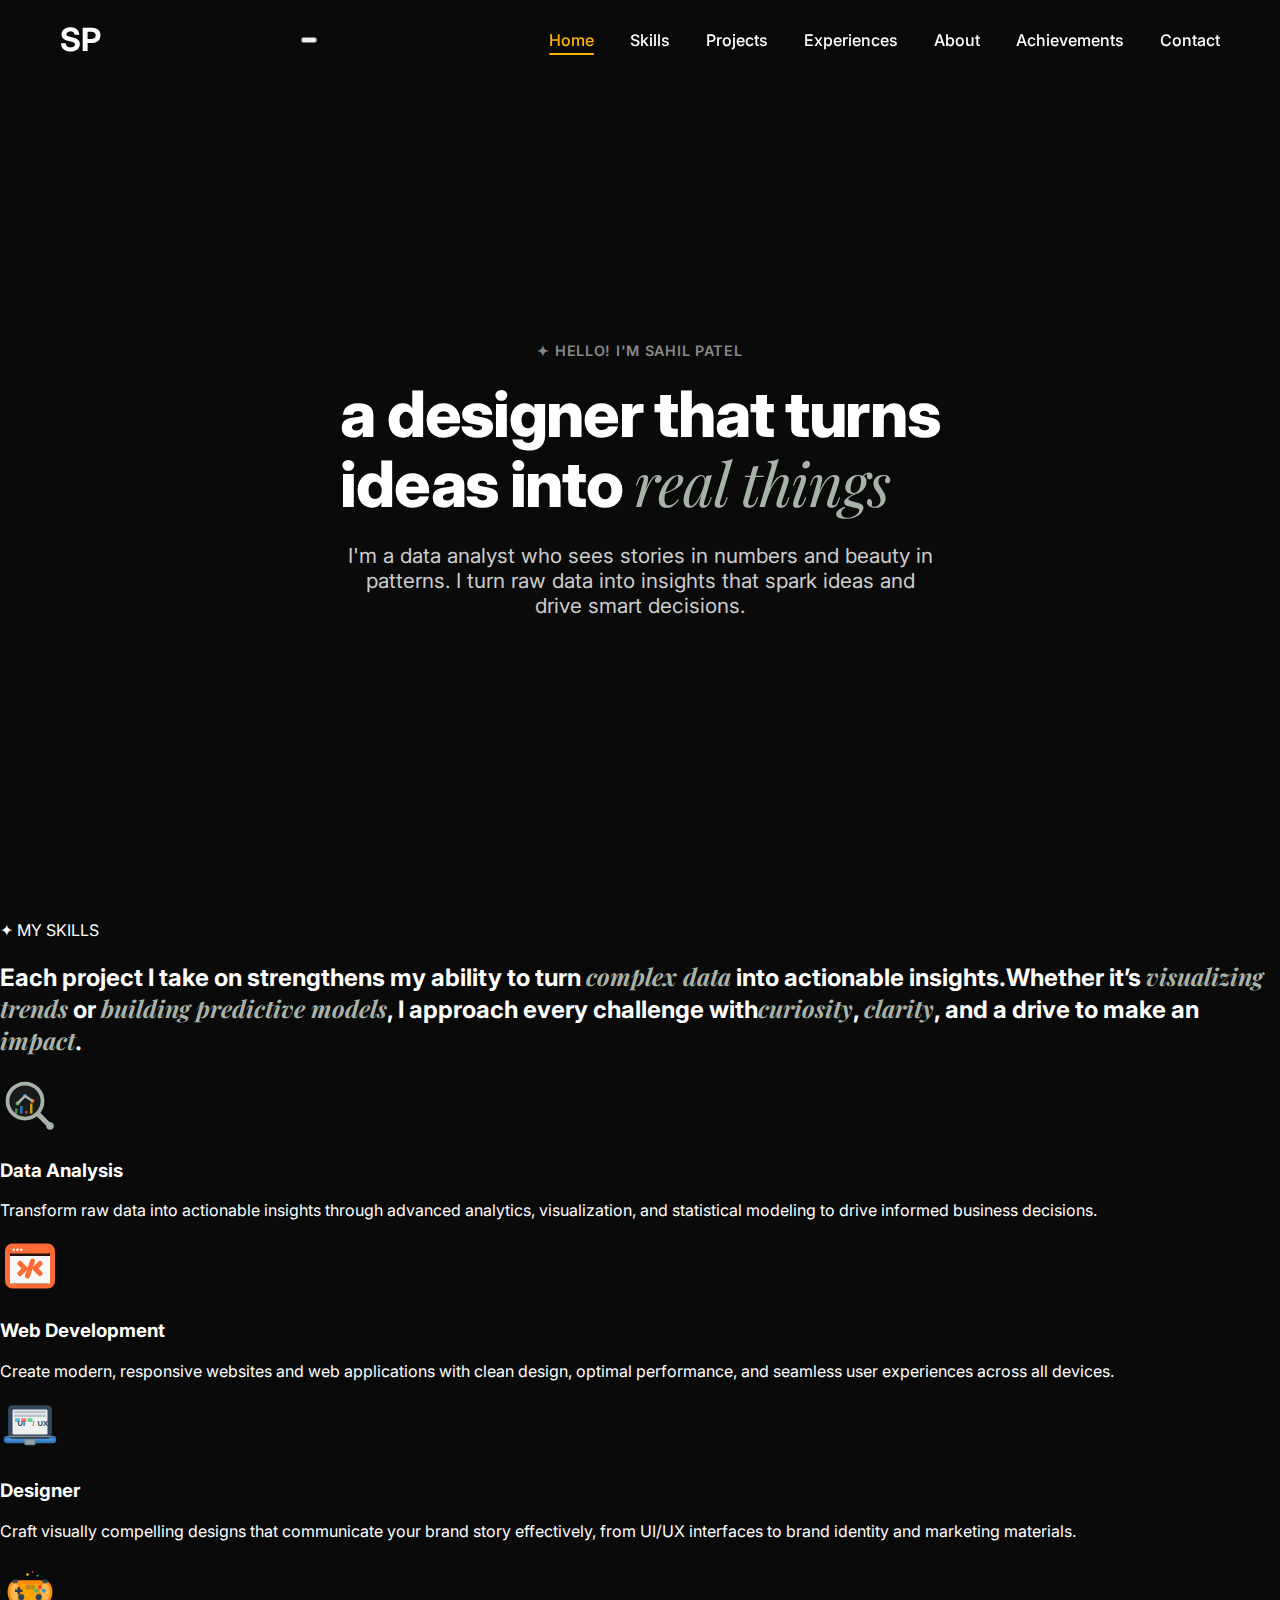
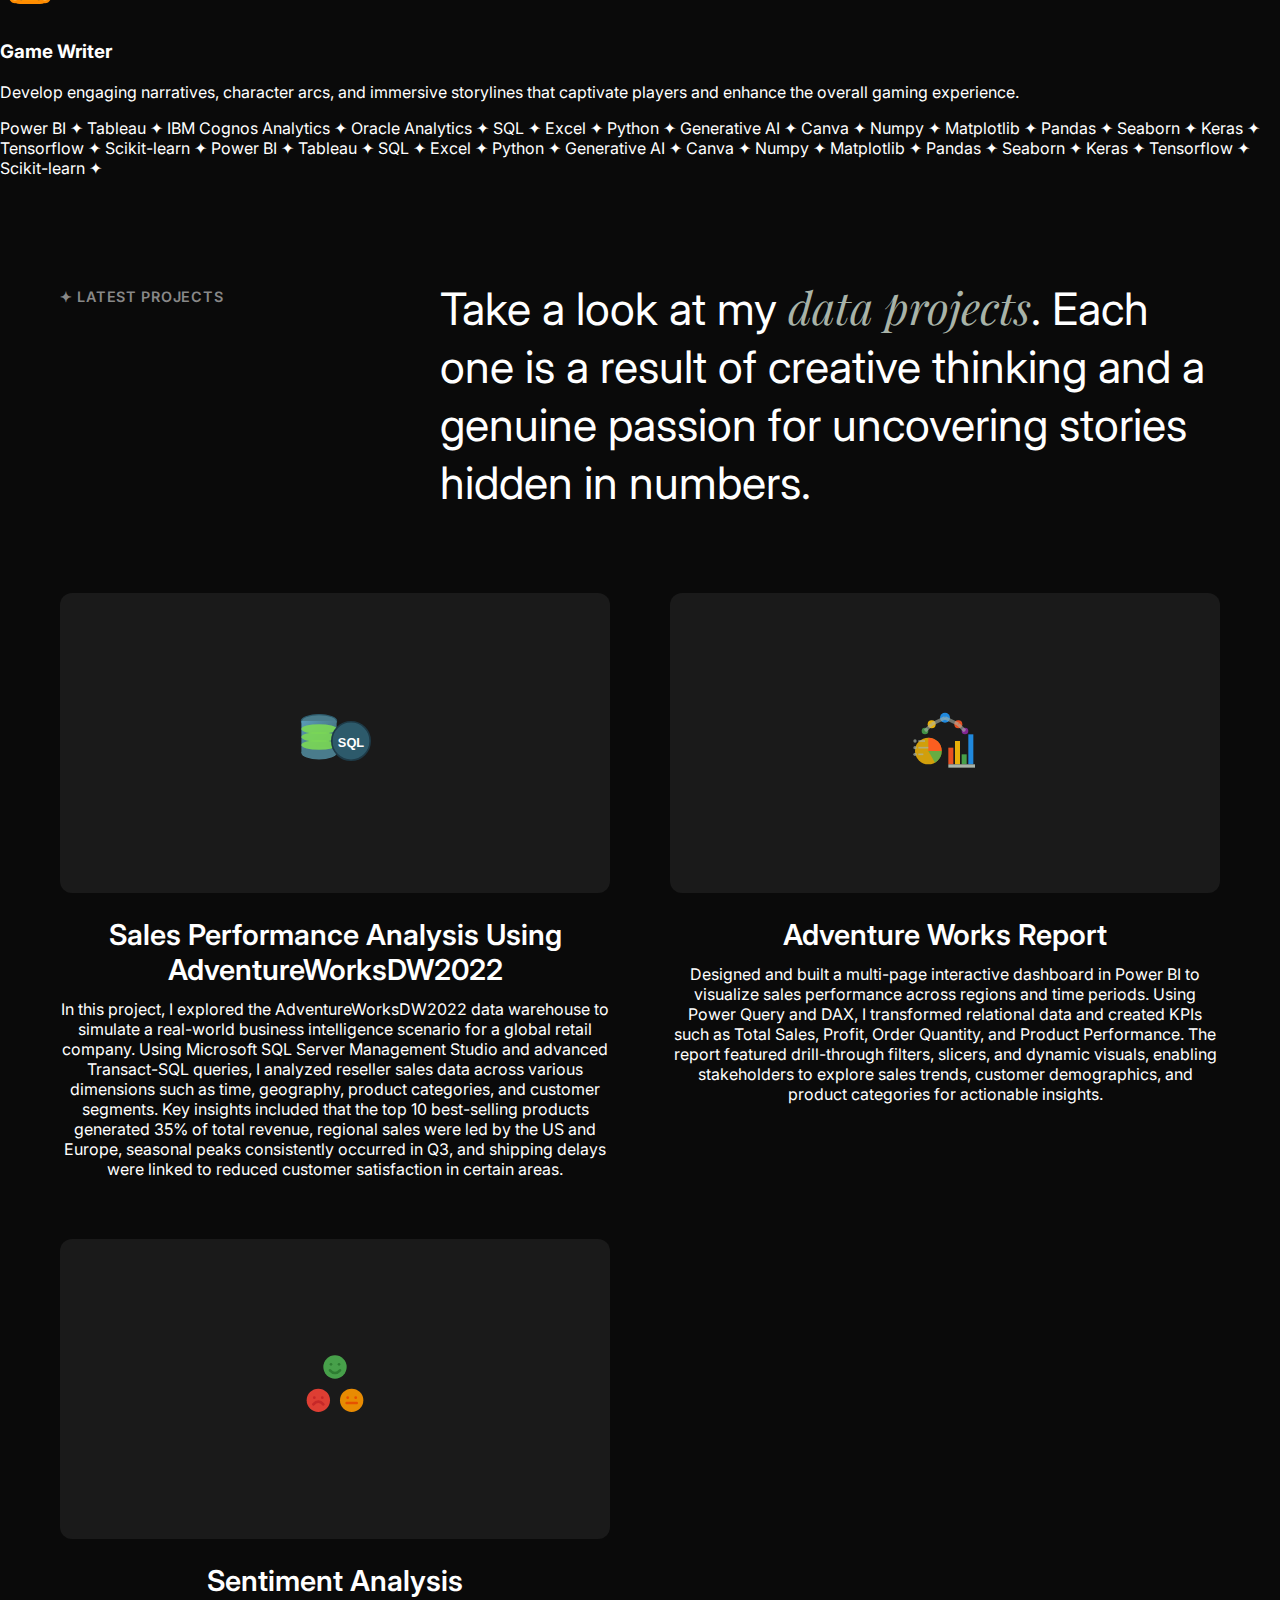
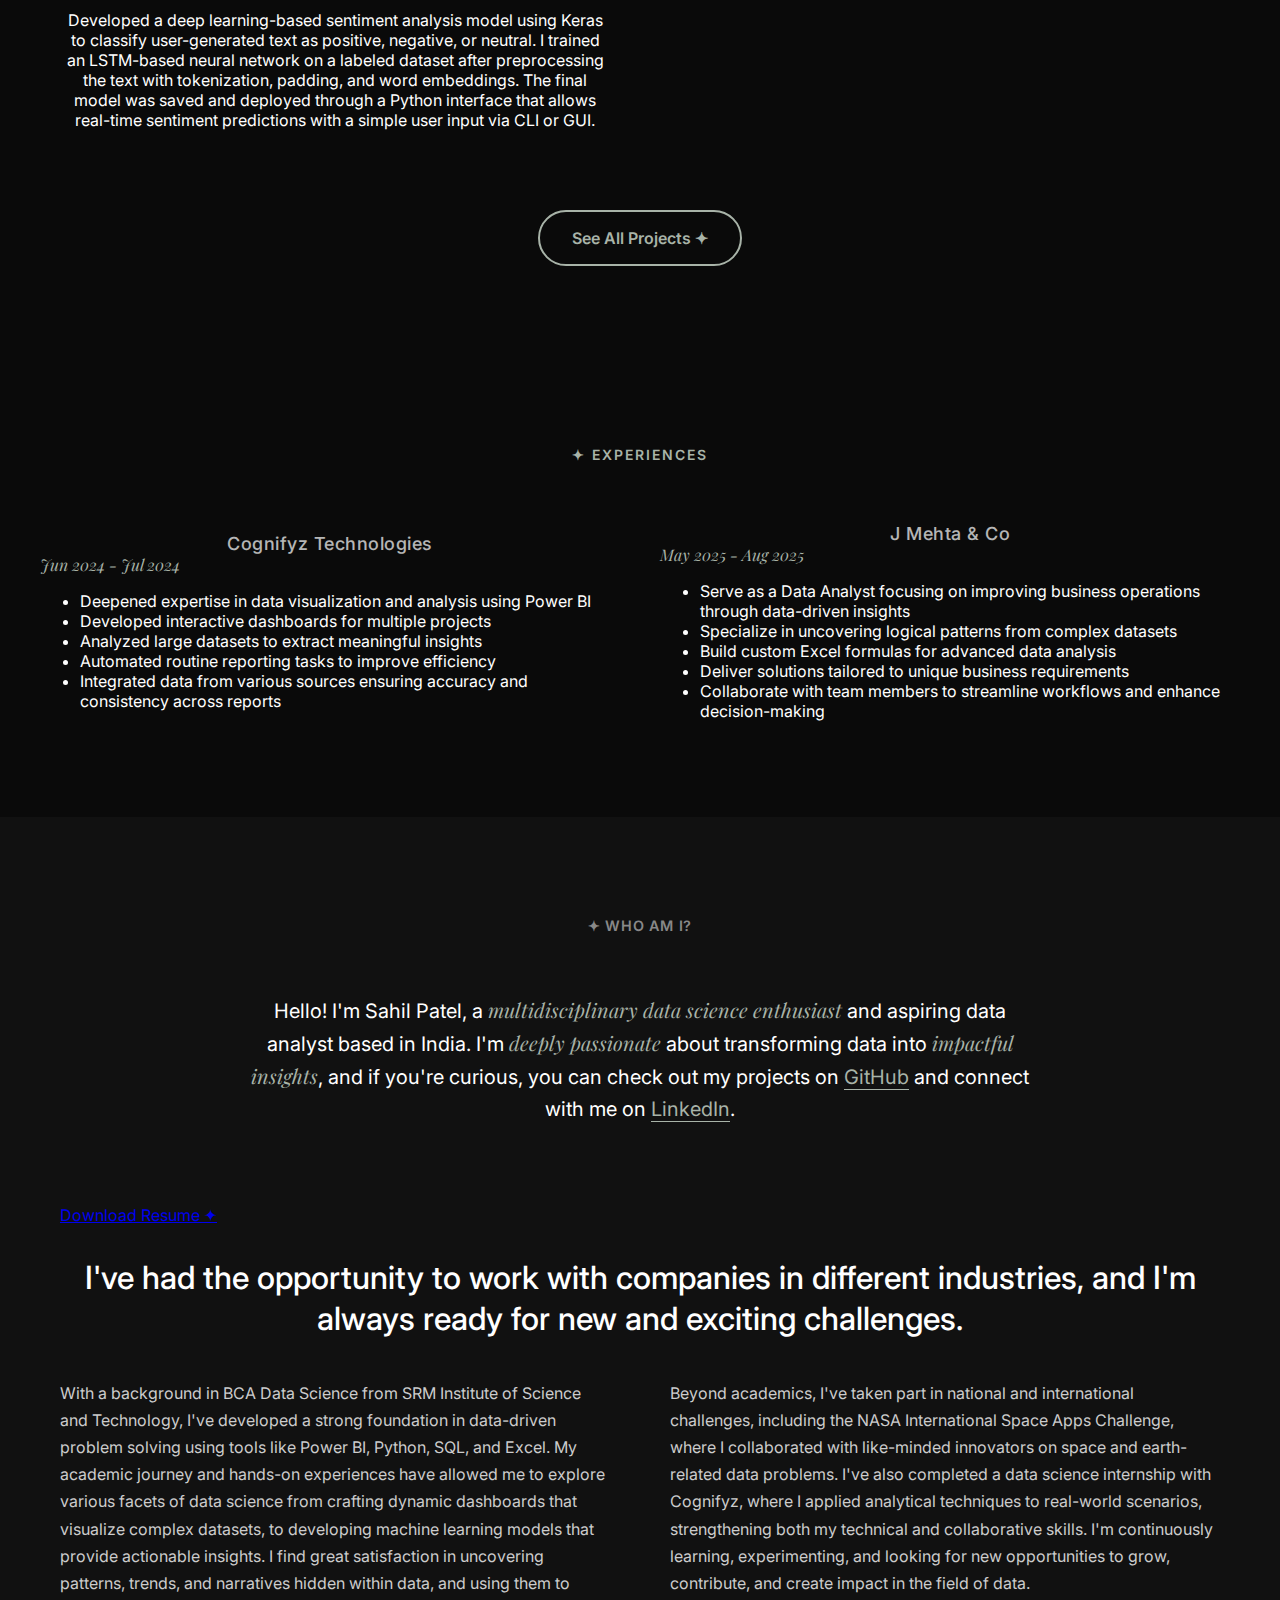
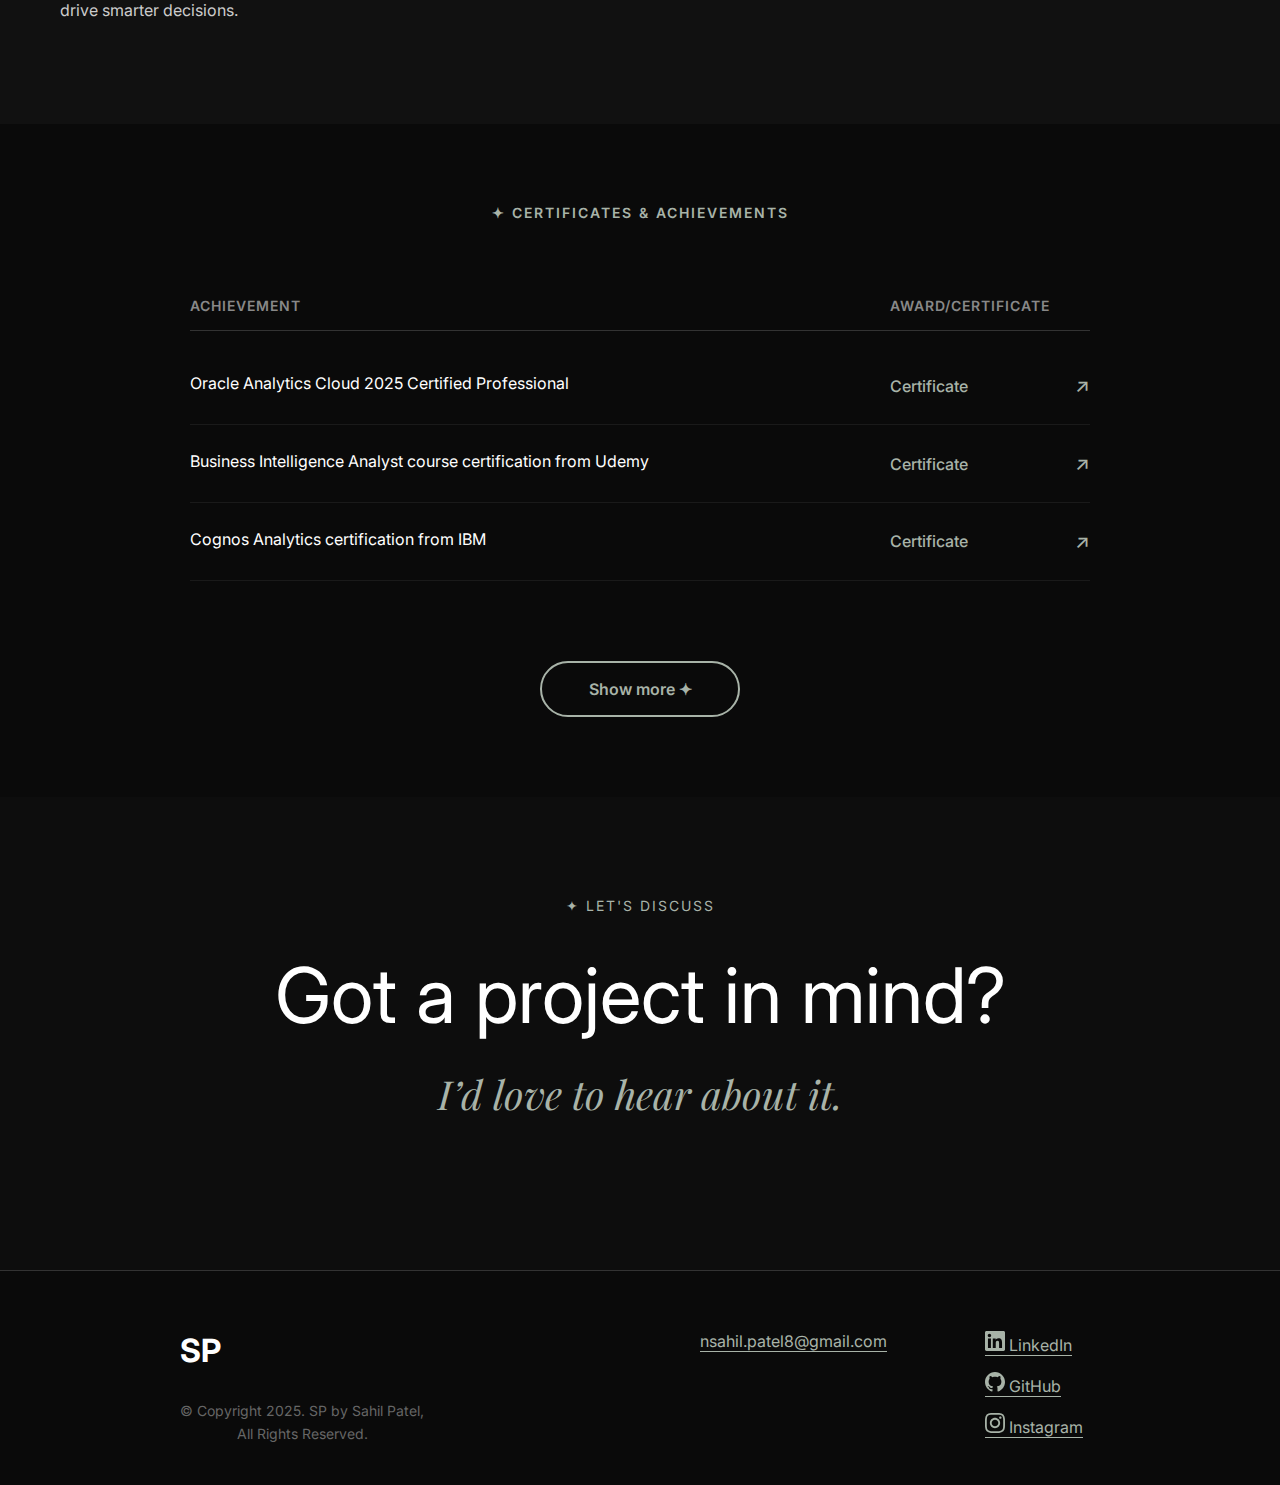
<file: index.html>
<!DOCTYPE html>
<html lang="en">

<head>
    <meta charset="UTF-8">
    <meta name="viewport" content="width=device-width, initial-scale=1.0, maximum-scale=5.0, user-scalable=yes">
    <title>Sahil Patel's Portfolio</title>
    <link rel="icon" type="image/svg+xml" href="favicon.svg">
    <link
        href="https://fonts.googleapis.com/css2?family=Inter:wght@300;400;500;600;700;800&family=Playfair+Display:ital,wght@0,400;0,500;1,400;1,500&display=swap"
        rel="stylesheet">
    <link rel="stylesheet" href="style.css">
    <style>
        /* Inline helper styles for Achievements show more */
        .achievements-table .achv-hidden { display: none; }
        .achievements-table.expanded .achv-hidden { display: grid; }
    </style>
    <script src="script.js" defer></script>
</head>

<body>
    <header>
        <div class="logo">SP</div>
        <button class="mobile-menu-toggle" aria-label="Toggle navigation menu">
            <span></span>
            <span></span>
            <span></span>
        </button>
        <nav class="nav-menu">
            <a href="#home">Home</a>
            <a href="#skills">Skills</a>
            <a href="#projects">Projects</a>
            <a href="#experiences">Experiences</a>
            <a href="#about">About</a>
            <a href="#achievements">Achievements</a>
            <a href="#contact">Contact</a>
        </nav>
    </header>
    <section class="hero" id="home">
        <div class="hero-greeting">✦ HELLO! I'M SAHIL PATEL</div>
        <div class="hero-title">
            <span class="title-main">a designer that turns</span><br>
            <span class="title-main">ideas into </span><span class="title-accent">real things</span>
        </div>
        <div class="hero-desc">
            I'm a data analyst who sees stories in numbers and beauty in patterns. I turn raw data into insights that
            spark ideas and drive smart decisions.
        </div>
    </section>
    <section class="skills" id="skills">
        <div class="skills-content">
            <div class="skills-header">
                <div class="skills-title">✦ MY SKILLS</div>
                <h2>Each project I take on strengthens my ability to turn <span class="italic-text">complex data</span>
                    into actionable insights.Whether it’s <span class="italic-text">visualizing trends</span> or <span
                        class="italic-text">building predictive models</span>, I approach every challenge with<span
                        class="italic-text">curiosity</span>, <span class="italic-text">clarity</span>, and a drive to
                    make an <span class="italic-text">impact</span>.
                </h2>
            </div>
            <div class="skills-grid">
                <div class="skill-card">
                    <div class="skill-icon">
                        <svg width="60" height="60" viewBox="0 0 24 24" fill="none" xmlns="http://www.w3.org/2000/svg">
                            <!-- Magnifying glass lens -->
                            <circle cx="10" cy="10" r="7" stroke="#a8b3a8" stroke-width="1.5" fill="rgba(168, 179, 168, 0.1)" />
                            
                            <!-- Data chart inside lens -->
                            <circle cx="7" cy="11" r="0.8" fill="#4CAF50" />
                            <circle cx="10" cy="8" r="0.8" fill="#2196F3" />
                            <circle cx="13" cy="10" r="0.8" fill="#FF5722" />
                            
                            <!-- Chart connecting lines -->
                            <line x1="7" y1="11" x2="10" y2="8" stroke="#a8b3a8" stroke-width="1" />
                            <line x1="10" y1="8" x2="13" y2="10" stroke="#a8b3a8" stroke-width="1" />
                            
                            <!-- Bar chart elements -->
                            <rect x="6" y="13" width="1" height="2" fill="#4CAF50" opacity="0.8" />
                            <rect x="8" y="12" width="1" height="3" fill="#2196F3" opacity="0.8" />
                            <rect x="10" y="14" width="1" height="1" fill="#FF5722" opacity="0.8" />
                            <rect x="12" y="11" width="1" height="4" fill="#FFC107" opacity="0.8" />
                            
                            <!-- Magnifying glass handle -->
                            <line x1="15.5" y1="15.5" x2="20" y2="20" stroke="#a8b3a8" stroke-width="2" stroke-linecap="round" />
                            
                            <!-- Handle grip -->
                            <circle cx="20" cy="20" r="1.5" fill="#a8b3a8" />
                        </svg>
                    </div>
                    <h3>Data Analysis</h3>
                    <p>Transform raw data into actionable insights through advanced analytics, visualization, and
                        statistical modeling to drive informed business decisions.</p>
                </div>
                <div class="skill-card">
                    <div class="skill-icon">
                        <svg width="60" height="60" viewBox="0 0 24 24" fill="none" xmlns="http://www.w3.org/2000/svg">
                            <!-- Browser window -->
                            <rect x="3" y="4" width="18" height="16" rx="2" stroke="#FF6B35" stroke-width="2" fill="rgba(255, 107, 53, 0.1)" />
                            
                            <!-- Browser header/top bar -->
                            <rect x="3" y="4" width="18" height="3" rx="2" fill="#FF6B35" />
                            
                            <!-- Browser dots -->
                            <circle cx="5.5" cy="5.5" r="0.5" fill="#fff" />
                            <circle cx="7" cy="5.5" r="0.5" fill="#fff" />
                            <circle cx="8.5" cy="5.5" r="0.5" fill="#fff" />
                            
                            <!-- Content area -->
                            <rect x="4" y="8" width="16" height="11" fill="#f8f8f8" />
                            
                            <!-- Code brackets and slash -->
                            <path d="M8 11L10 13L8 15" stroke="#FF6B35" stroke-width="2" stroke-linecap="round" stroke-linejoin="round" />
                            <path d="M16 15L14 13L16 11" stroke="#FF6B35" stroke-width="2" stroke-linecap="round" stroke-linejoin="round" />
                            <line x1="13" y1="10" x2="11" y2="16" stroke="#FF6B35" stroke-width="2" stroke-linecap="round" />
                        </svg>
                    </div>
                    <h3>Web Development</h3>
                    <p>Create modern, responsive websites and web applications with clean design, optimal performance,
                        and seamless user experiences across all devices.</p>
                </div>
                <div class="skill-card">
                    <div class="skill-icon">
                        <svg width="60" height="60" viewBox="0 0 24 24" fill="none" xmlns="http://www.w3.org/2000/svg">
                            <!-- Laptop base -->
                            <rect x="2" y="16" width="20" height="2" rx="1" fill="#4A90E2" stroke="#357ABD" stroke-width="1"/>
                            
                            <!-- Laptop screen -->
                            <rect x="4" y="4" width="16" height="12" rx="1" fill="#2C3E50" stroke="#34495E" stroke-width="1.5"/>
                            
                            <!-- Screen inner area -->
                            <rect x="5" y="5" width="14" height="10" rx="0.5" fill="#ECF0F1"/>
                            
                            <!-- Top navigation bars -->
                            <rect x="5.5" y="5.5" width="13" height="1" rx="0.5" fill="#BDC3C7"/>
                            <rect x="5.5" y="7" width="13" height="1" rx="0.5" fill="#BDC3C7"/>
                            
                            <!-- UI/UX text on screen -->
                            <text x="7" y="11.5" font-family="Arial, sans-serif" font-size="3" font-weight="bold" fill="#2C3E50">UI</text>
                            <text x="13" y="11.5" font-family="Arial, sans-serif" font-size="3" font-weight="bold" fill="#E74C3C">/</text>
                            <text x="15" y="11.5" font-family="Arial, sans-serif" font-size="3" font-weight="bold" fill="#2C3E50">UX</text>
                            
                            <!-- Design elements on screen -->
                            <rect x="6" y="8.5" width="2" height="1.5" rx="0.2" fill="#3498DB" opacity="0.7"/>
                            <rect x="8.5" y="8.5" width="2" height="1.5" rx="0.2" fill="#E74C3C" opacity="0.7"/>
                            <rect x="11" y="8.5" width="2" height="1.5" rx="0.2" fill="#2ECC71" opacity="0.7"/>
                            
                            <!-- Laptop hinge -->
                            <rect x="3.5" y="15.5" width="17" height="0.5" rx="0.25" fill="#7F8C8D"/>
                            
                            <!-- Trackpad -->
                            <rect x="10" y="17" width="4" height="2" rx="0.3" fill="#95A5A6" stroke="#7F8C8D" stroke-width="0.5"/>
                        </svg>
                    </div>
                    <h3>Designer</h3>
                    <p>Craft visually compelling designs that communicate your brand story effectively, from UI/UX
                        interfaces to brand identity and marketing materials.</p>
                </div>
                <div class="skill-card">
                    <div class="skill-icon">
                        <svg width="60" height="60" viewBox="0 0 24 24" fill="none" xmlns="http://www.w3.org/2000/svg">
                            <!-- Game controller body -->
                            <rect x="4" y="10" width="16" height="8" rx="4" fill="#FFA500" stroke="#FF8C00" stroke-width="1.5"/>
                            
                            <!-- Controller handles -->
                            <ellipse cx="6" cy="14" rx="2.5" ry="4" fill="#FFB84D" stroke="#FF8C00" stroke-width="1"/>
                            <ellipse cx="18" cy="14" rx="2.5" ry="4" fill="#FFB84D" stroke="#FF8C00" stroke-width="1"/>
                            
                            <!-- D-pad (left side) -->
                            <rect x="7" y="12" width="1" height="3" rx="0.2" fill="#2C3E50"/>
                            <rect x="6" y="13" width="3" height="1" rx="0.2" fill="#2C3E50"/>
                            
                            <!-- Action buttons (right side) -->
                            <circle cx="16" cy="12" r="0.8" fill="#E74C3C"/>
                            <circle cx="17.5" cy="13.5" r="0.8" fill="#3498DB"/>
                            <circle cx="14.5" cy="13.5" r="0.8" fill="#2ECC71"/>
                            <circle cx="16" cy="15" r="0.8" fill="#F39C12"/>
                            
                            <!-- Shoulder buttons -->
                            <rect x="5" y="9" width="2" height="1.5" rx="0.5" fill="#34495E"/>
                            <rect x="17" y="9" width="2" height="1.5" rx="0.5" fill="#34495E"/>
                            
                            <!-- Center control area -->
                            <rect x="10" y="11" width="4" height="2" rx="1" fill="#34495E" opacity="0.3"/>
                            
                            <!-- Analog sticks -->
                            <circle cx="8.5" cy="16" r="1" fill="#2C3E50" stroke="#34495E" stroke-width="0.5"/>
                            <circle cx="15.5" cy="16" r="1" fill="#2C3E50" stroke="#34495E" stroke-width="0.5"/>
                            
                            <!-- Gaming elements/sparkles -->
                            <circle cx="11" cy="7" r="0.5" fill="#FFD700"/>
                            <circle cx="13" cy="6" r="0.3" fill="#FF69B4"/>
                            <circle cx="15" cy="7.5" r="0.4" fill="#00CED1"/>
                        </svg>
                    </div>
                    <h3>Game Writer</h3>
                    <p>Develop engaging narratives, character arcs, and immersive storylines that captivate players and
                        enhance the overall gaming experience.</p>
                </div>
            </div>
            <div class="skills-marquee">
                <div class="marquee-content">
                    <span>Power BI</span>
                    <span>✦</span>
                    <span>Tableau</span>
                    <span>✦</span>
                    <span>IBM Cognos Analytics</span>
                    <span>✦</span>
                    <span>Oracle Analytics</span>
                    <span>✦</span>
                    <span>SQL</span>
                    <span>✦</span>
                    <span>Excel</span>
                    <span>✦</span>
                    <span>Python</span>
                    <span>✦</span>
                    <span>Generative AI</span>
                    <span>✦</span>
                    <span>Canva</span>
                    <span>✦</span>
                    <span>Numpy</span>
                    <span>✦</span>
                    <span>Matplotlib</span>
                    <span>✦</span>
                    <span>Pandas</span>
                    <span>✦</span>
                    <span>Seaborn</span>
                    <span>✦</span>
                    <span>Keras</span>
                    <span>✦</span>
                    <span>Tensorflow</span>
                    <span>✦</span>
                    <span>Scikit-learn</span>
                    <span>✦</span>
                    <span>Power BI</span>
                    <span>✦</span>
                    <span>Tableau</span>
                    <span>✦</span>
                    <span>SQL</span>
                    <span>✦</span>
                    <span>Excel</span>
                    <span>✦</span>
                    <span>Python</span>
                    <span>✦</span>
                    <span>Generative AI</span>
                    <span>✦</span>
                    <span>Canva</span>
                    <span>✦</span>
                    <span>Numpy</span>
                    <span>✦</span>
                    <span>Matplotlib</span>
                    <span>✦</span>
                    <span>Pandas</span>
                    <span>✦</span>
                    <span>Seaborn</span>
                    <span>✦</span>
                    <span>Keras</span>
                    <span>✦</span>
                    <span>Tensorflow</span>
                    <span>✦</span>
                    <span>Scikit-learn</span>
                    <span>✦</span>
                </div>
            </div>
        </div>
    </section>
    <section class="projects" id="projects">
        <div class="projects-content">
            <div class="projects-header">
                <div class="projects-title">✦ LATEST PROJECTS</div>
                <h2>Take a look at my <span class="italic-text">data projects</span>. Each one is a result of creative
                    thinking and a genuine passion for
                    uncovering stories hidden in numbers.</h2>
            </div>
            <div class="projects-grid">
                <a href="https://github.com/Sahil-Patel180/SQL_Projects/tree/main/AdventureWorksDW2022%20SQL%20Queries" target="_blank" class="project-link">
                    <div class="project-card">
                        <div class="project-image">
                            <div class="project-icon">
                                <svg width="80" height="80" viewBox="0 0 100 100" fill="none" xmlns="http://www.w3.org/2000/svg">
                                    <!-- Database cylinder main body -->
                                    <ellipse cx="30" cy="25" rx="22" ry="8" fill="#4A7C8C" stroke="#2D5A6B" stroke-width="1.5"/>
                                    <rect x="8" y="25" width="44" height="40" fill="url(#dbMainGradient)"/>
                                    <ellipse cx="30" cy="65" rx="22" ry="8" fill="#4A7C8C"/>
                                    
                                    <!-- Database layers/separators -->
                                    <ellipse cx="30" cy="35" rx="22" ry="6" fill="#7BD855" opacity="0.9"/>
                                    <ellipse cx="30" cy="45" rx="22" ry="6" fill="#7BD855" opacity="0.9"/>
                                    <ellipse cx="30" cy="55" rx="22" ry="6" fill="#7BD855" opacity="0.9"/>
                                    
                                    <!-- SQL Circle Background -->
                                    <circle cx="70" cy="50" r="24" fill="#2D5A6B" stroke="#1E3A47" stroke-width="2"/>
                                    
                                    <!-- SQL Text -->
                                    <text x="70" y="58" font-family="Arial, sans-serif" font-size="16" font-weight="bold" text-anchor="middle" fill="#FFFFFF">SQL</text>
                                    
                                    <!-- Gradient definitions -->
                                    <defs>
                                        <linearGradient id="dbMainGradient" x1="0%" y1="0%" x2="100%" y2="100%">
                                            <stop offset="0%" style="stop-color:#5A9CB8;stop-opacity:1" />
                                            <stop offset="50%" style="stop-color:#4A7C8C;stop-opacity:1" />
                                            <stop offset="100%" style="stop-color:#2D5A6B;stop-opacity:1" />
                                        </linearGradient>
                                    </defs>
                                </svg>
                            </div>
                            <div class="project-overlay">
                                <div class="view-project-circle">
                                    <div class="rotating-text">
                                        <span>✦</span>
                                        <span>V</span>
                                        <span>I</span>
                                        <span>E</span>
                                        <span>W</span>
                                        <span>P</span>
                                        <span>R</span>
                                        <span>O</span>
                                        <span>J</span>
                                        <span>E</span>
                                        <span>C</span>
                                        <span>T</span>
                                        <span>✦</span>
                                        <span>V</span>
                                        <span>I</span>
                                        <span>E</span>
                                        <span>W</span>
                                        <span>P</span>
                                        <span>R</span>
                                        <span>O</span>
                                        <span>J</span>
                                        <span>E</span>
                                        <span>C</span>
                                        <span>T</span>
                                    </div>
                                </div>
                            </div>
                        </div>
                        <div class="project-info">
                            <div class="project-title">Sales Performance Analysis Using AdventureWorksDW2022</div>
                            <div class="project-description">
                                In this project, I explored the AdventureWorksDW2022 data warehouse to simulate a real-world business intelligence scenario for a global retail company. Using Microsoft SQL Server Management Studio and advanced Transact-SQL queries, I analyzed reseller sales data across various dimensions such as time, geography, product categories, and customer segments. Key insights included that the top 10 best-selling products generated 35% of total revenue, regional sales were led by the US and Europe, seasonal peaks consistently occurred in Q3, and shipping delays were linked to reduced customer satisfaction in certain areas.
                            </div>
                        </div>
                    </div>
                </a>
                <a href="https://github.com/Sahil-Patel180/Power_BI_Projects/blob/main/AdventureWorks%20Report.pbix"
                    target="_blank" class="project-link">
                    <div class="project-card">
                        <div class="project-image">
                            <div class="project-icon">
                                <svg width="80" height="80" viewBox="0 0 24 24" fill="none"
                                    xmlns="http://www.w3.org/2000/svg">
                                    <!-- Pie chart -->
                                    <circle cx="7" cy="15" r="4" fill="#FFC107" opacity="0.8" />
                                    <path d="M7 11 A4 4 0 0 1 11 15 L7 15 Z" fill="#FF5722" opacity="0.9" />
                                    <path d="M7 15 L11 15 A4 4 0 0 1 9 18.5 Z" fill="#4CAF50" opacity="0.8" />

                                    <!-- Bar chart -->
                                    <rect x="13" y="14" width="1.5" height="5" fill="#FF5722" opacity="0.9" />
                                    <rect x="15" y="12" width="1.5" height="7" fill="#FFC107" opacity="0.9" />
                                    <rect x="17" y="16" width="1.5" height="3" fill="#4CAF50" opacity="0.9" />
                                    <rect x="19" y="10" width="1.5" height="9" fill="#2196F3" opacity="0.9" />
                                    <line x1="13" y1="19.5" x2="21" y2="19.5" stroke="#a8b3a8" stroke-width="1" />

                                    <!-- Network nodes -->
                                    <circle cx="12" cy="5" r="1.5" fill="#2196F3" opacity="0.9" />
                                    <circle cx="8" cy="7" r="1.2" fill="#FFC107" opacity="0.9" />
                                    <circle cx="16" cy="7" r="1.2" fill="#FF5722" opacity="0.9" />
                                    <circle cx="6" cy="9" r="1" fill="#4CAF50" opacity="0.8" />
                                    <circle cx="18" cy="9" r="1" fill="#9C27B0" opacity="0.8" />

                                    <!-- Connection lines -->
                                    <line x1="12" y1="5" x2="8" y2="7" stroke="#a8b3a8" stroke-width="1"
                                        opacity="0.6" />
                                    <line x1="12" y1="5" x2="16" y2="7" stroke="#a8b3a8" stroke-width="1"
                                        opacity="0.6" />
                                    <line x1="8" y1="7" x2="6" y2="9" stroke="#a8b3a8" stroke-width="1" opacity="0.6" />
                                    <line x1="16" y1="7" x2="18" y2="9" stroke="#a8b3a8" stroke-width="1"
                                        opacity="0.6" />

                                    <!-- Data points/bullets -->
                                    <circle cx="3" cy="12" r="0.5" fill="#a8b3a8" opacity="0.7" />
                                    <circle cx="3" cy="14" r="0.5" fill="#a8b3a8" opacity="0.7" />
                                    <circle cx="3" cy="16" r="0.5" fill="#a8b3a8" opacity="0.7" />

                                    <!-- Small lines representing data -->
                                    <line x1="4" y1="12" x2="6" y2="12" stroke="#a8b3a8" stroke-width="0.5"
                                        opacity="0.7" />
                                    <line x1="4" y1="14" x2="7" y2="14" stroke="#a8b3a8" stroke-width="0.5"
                                        opacity="0.7" />
                                    <line x1="4" y1="16" x2="5.5" y2="16" stroke="#a8b3a8" stroke-width="0.5"
                                        opacity="0.7" />
                                </svg>
                            </div>
                            <div class="project-overlay">
                                <div class="view-project-circle">
                                    <div class="rotating-text">
                                        <span>✦</span>
                                        <span>V</span>
                                        <span>I</span>
                                        <span>E</span>
                                        <span>W</span>
                                        <span>P</span>
                                        <span>R</span>
                                        <span>O</span>
                                        <span>J</span>
                                        <span>E</span>
                                        <span>C</span>
                                        <span>T</span>
                                        <span>✦</span>
                                        <span>V</span>
                                        <span>I</span>
                                        <span>E</span>
                                        <span>W</span>
                                        <span>P</span>
                                        <span>R</span>
                                        <span>O</span>
                                        <span>J</span>
                                        <span>E</span>
                                        <span>C</span>
                                        <span>T</span>
                                    </div>
                                </div>
                            </div>
                        </div>
                        <div class="project-info">
                            <div class="project-title">Adventure Works Report</div>
                            <div class="project-description">
                                Designed and built a multi-page interactive dashboard in Power BI to visualize sales performance across regions and time periods. Using Power Query and DAX, I transformed relational data and created KPIs such as Total Sales, Profit, Order Quantity, and Product Performance. The report featured drill-through filters, slicers, and dynamic visuals, enabling stakeholders to explore sales trends, customer demographics, and product categories for actionable insights.
                            </div>
                        </div>
                    </div>
                </a>
                <a href="https://github.com/Sahil-Patel180/Sentiment_Analysis" target="_blank" class="project-link">
                    <div class="project-card">
                        <div class="project-image">
                            <div class="project-icon">
                                <svg width="80" height="80" viewBox="0 0 24 24" fill="none"
                                    xmlns="http://www.w3.org/2000/svg">
                                    <!-- Happy face (top) -->
                                    <circle cx="12" cy="6" r="3.5" fill="#4CAF50" opacity="0.9" />
                                    <circle cx="10.8" cy="5.2" r="0.4" fill="#2E7D32" />
                                    <circle cx="13.2" cy="5.2" r="0.4" fill="#2E7D32" />
                                    <path d="M10.5 7C10.5 7 11.2 7.8 12 7.8C12.8 7.8 13.5 7 13.5 7" stroke="#2E7D32"
                                        stroke-width="0.8" stroke-linecap="round" />

                                    <!-- Sad face (bottom left) -->
                                    <circle cx="7" cy="16" r="3.5" fill="#F44336" opacity="0.9" />
                                    <circle cx="5.8" cy="15.2" r="0.4" fill="#C62828" />
                                    <circle cx="8.2" cy="15.2" r="0.4" fill="#C62828" />
                                    <path d="M5.5 17.2C5.5 17.2 6.2 16.4 7 16.4C7.8 16.4 8.5 17.2 8.5 17.2"
                                        stroke="#C62828" stroke-width="0.8" stroke-linecap="round" />

                                    <!-- Neutral face (bottom right) -->
                                    <circle cx="17" cy="16" r="3.5" fill="#FF9800" opacity="0.9" />
                                    <circle cx="15.8" cy="15.2" r="0.4" fill="#E65100" />
                                    <circle cx="18.2" cy="15.2" r="0.4" fill="#E65100" />
                                    <line x1="15.5" y1="16.8" x2="18.5" y2="16.8" stroke="#E65100" stroke-width="0.8"
                                        stroke-linecap="round" />
                                </svg>
                            </div>
                            <div class="project-overlay">
                                <div class="view-project-circle">
                                    <div class="rotating-text">
                                        <span>✦</span>
                                        <span>V</span>
                                        <span>I</span>
                                        <span>E</span>
                                        <span>W</span>
                                        <span>P</span>
                                        <span>R</span>
                                        <span>O</span>
                                        <span>J</span>
                                        <span>E</span>
                                        <span>C</span>
                                        <span>T</span>
                                        <span>✦</span>
                                        <span>V</span>
                                        <span>I</span>
                                        <span>E</span>
                                        <span>W</span>
                                        <span>P</span>
                                        <span>R</span>
                                        <span>O</span>
                                        <span>J</span>
                                        <span>E</span>
                                        <span>C</span>
                                        <span>T</span>
                                    </div>
                                </div>
                            </div>
                        </div>
                        <div class="project-info">
                            <div class="project-title">Sentiment Analysis</div>
                            <div class="project-description">
                                Developed a deep learning-based sentiment analysis model using Keras to classify user-generated text as positive, negative, or neutral. I trained an LSTM-based neural network on a labeled dataset after preprocessing the text with tokenization, padding, and word embeddings. The final model was saved and deployed through a Python interface that allows real-time sentiment predictions with a simple user input via CLI or GUI.
                            </div>
                        </div>
                    </div>
                </a>
            </div>
            <div class="see-all-projects">
                <a href="https://github.com/Sahil-Patel180?tab=repositories" target="_blank" class="see-all-btn">
                    <span class="btn-text">See All Projects ✦</span>
                    <span class="btn-text-hover">See All Projects ✦</span>
                </a>
            </div>
        </div>
    </section>

    <section class="brands" id="experiences">
        <div class="brands-content">
            <div class="brands-header">
                <div class="brands-title">✦ EXPERIENCES</div>
            </div>
            <div class="brands-grid">
                <div class="experience-item">
                    <a href="https://cognifyz.com/" target="_blank" class="brand-name">Cognifyz Technologies</a>
                    <div class="experience-period"><span class="italic-text">Jun 2024 - Jul 2024</span></div>
                    <div class="experience-description">
                        <ul>
                            <li>Deepened expertise in data visualization and analysis using Power BI</li>
                            <li>Developed interactive dashboards for multiple projects</li>
                            <li>Analyzed large datasets to extract meaningful insights</li>
                            <li>Automated routine reporting tasks to improve efficiency</li>
                            <li>Integrated data from various sources ensuring accuracy and consistency across reports</li>
                        </ul>
                    </div>
                </div>
                <div class="experience-item">
                    <a href="https://jmehta.in/" target="_blank" class="brand-name">J Mehta & Co</a>
                    <div class="experience-period"><span class="italic-text">May 2025 - Aug 2025</span></div>
                    <div class="experience-description">
                        <ul>
                            <li>Serve as a Data Analyst focusing on improving business operations through data-driven insights</li>
                            <li>Specialize in uncovering logical patterns from complex datasets</li>
                            <li>Build custom Excel formulas for advanced data analysis</li>
                            <li>Deliver solutions tailored to unique business requirements</li>
                            <li>Collaborate with team members to streamline workflows and enhance decision-making</li>
                        </ul>
                    </div>
                </div>
            </div>
        </div>
    </section>

    <section class="about-me" id="about">
        <div class="about-me-content">
            <div class="about-me-header">
                <div class="about-me-title">✦ WHO AM I?</div>
            </div>
            <div class="about-me-text">
                <p>Hello! I'm Sahil Patel, a <span class="italic-text">multidisciplinary data science enthusiast</span>
                    and aspiring data analyst based in India. I'm <span class="italic-text">deeply passionate</span>
                    about transforming data into <span class="italic-text">impactful insights</span>, and if you're
                    curious, you can check out my projects on <a href="https://github.com/Sahil-Patel180"
                        target="_blank" class="about-link">GitHub</a> and connect with me on <a
                        href="https://www.linkedin.com/in/sahil-patel-0b7262281/" target="_blank"
                        class="about-link">LinkedIn</a>.
                </p>
            </div>
            <div class="resume-download">
                <a href="https://drive.google.com/file/d/1tW9EL38JdRrE75pUJv94f2RMOYnhlriD/view?usp=sharing" target="_blank" class="resume-btn" download="Sahil_Patel_Resume.pdf">
                    <span class="btn-text">Download Resume ✦</span>
                    <span class="btn-text-hover">Download Resume ✦</span>
                </a>
            </div>
            <div class="about-me-details">
                <h3>I've had the opportunity to work with companies in different industries, and I'm always ready for
                    new and exciting challenges.</h3>
                <div class="about-me-content-text">
                    <p>With a background in BCA Data Science from SRM Institute of Science and Technology, I've
                        developed a strong foundation in data-driven problem solving using tools like Power BI, Python,
                        SQL, and Excel. My academic journey and hands-on experiences have allowed me to explore various
                        facets of data science from crafting dynamic dashboards that visualize complex datasets, to
                        developing machine learning models that provide actionable insights. I find great satisfaction
                        in uncovering patterns, trends, and narratives hidden within data, and using them to drive
                        smarter decisions.</p>

                    <p>Beyond academics, I've taken part in national and international challenges, including the NASA
                        International Space Apps Challenge, where I collaborated with like-minded innovators on space
                        and earth-related data problems. I've also completed a data science internship with Cognifyz,
                        where I applied analytical techniques to real-world scenarios, strengthening both my technical
                        and collaborative skills. I'm continuously learning, experimenting, and looking for new
                        opportunities to grow, contribute, and create impact in the field of data.</p>
                </div>
            </div>
        </div>
    </section>

    <section class="achievements" id="achievements">
        <div class="achievements-content">
            <div class="achievements-header">
                <div class="achievements-title">✦ CERTIFICATES & ACHIEVEMENTS</div>
            </div>
            <div class="achievements-table">
                <div class="table-header">
                    <div class="table-cell">Achievement</div>
                    <div class="table-cell">Award/Certificate</div>
                </div>
                <!-- Latest achievement at the top -->
                <a href="https://catalog-education.oracle.com/ords/certview/sharebadge?id=F4EC956A6B18214B2FC5D6062116E87DEF684CB034D04B41C3502AC26B74524A" target="_blank" class="table-row">
                    <div class="table-cell">Oracle Analytics Cloud 2025 Certified Professional</div>
                    <div class="table-cell">Certificate<span class="external-link">↗</span></div>
                </a>
                <!-- Added: Latest achievement at the top -->
                <a href="https://www.udemy.com/certificate/UC-92a8a8b8-18b8-4681-ac36-aa67318cd01d/" target="_blank" class="table-row">
                    <div class="table-cell">Business Intelligence Analyst course certification from Udemy</div>
                    <div class="table-cell">Certificate<span class="external-link">↗</span></div>
                </a>
                <!-- Added: IBM Cognos Analytics certification -->
                <a href="https://courses.cognitiveclass.ai/certificates/eae628bf36c8439bb2447bc45ccbaa49" target="_blank" class="table-row">
                    <div class="table-cell">Cognos Analytics certification from IBM</div>
                    <div class="table-cell">Certificate<span class="external-link">↗</span></div>
                </a>
                <a href="https://www.credly.com/earner/earned/badge/f445440b-fdcc-4396-9f9f-3a3c347f5c33" target="_blank"
                    class="table-row achv-hidden">
                    <div class="table-cell">AWS Generative AI Foundation Badge</div>
                    <div class="table-cell">Certificate<span class="external-link">↗</span></div>
                </a>
                <a href="https://www.udemy.com/certificate/UC-095ed74f-0687-4511-9d16-a55b9e699aed/" target="_blank"
                    class="table-row achv-hidden">
                    <div class="table-cell">Power BI certification from Udemy</div>
                    <div class="table-cell">Certificate<span class="external-link">↗</span></div>
                </a>
                <a href="https://www.udemy.com/certificate/UC-6ef983b4-7191-4d34-9c2d-ab21466c3351/" target="_blank"
                    class="table-row achv-hidden">
                    <div class="table-cell">Tableau certification from Udemy</div>
                    <div class="table-cell">Certificate<span class="external-link">↗</span></div>
                </a>
                <a href="https://www.hackerrank.com/certificates/9f2482260d9c" target="_blank" class="table-row achv-hidden">
                    <div class="table-cell">SQL (Intermediate) certification from HackerRank</div>
                    <div class="table-cell">Certificate<span class="external-link">↗</span></div>
                </a>
                <a href="https://forage-uploads-prod.s3.amazonaws.com/completion-certificates/4sLyCPgmsy8DA6Dh3/a87GpgE6tiku7q3gu_4sLyCPgmsy8DA6Dh3_MAJ4tuD52gZGs5tmj_1735671870883_completion_certificate.pdf"
                    target="_blank" class="table-row achv-hidden">
                    <div class="table-cell">Power BI Job Simulation from PwC Switzerland / Forage</div>
                    <div class="table-cell">Certificate<span class="external-link">↗</span></div>
                </a>
                <div class="table-row achv-hidden">
                    <div class="table-cell">NASA International Space Apps Challenge 2024</div>
                    <div class="table-cell">Participation</div>
                </div>
                <div class="table-row achv-hidden">
                    <div class="table-cell">College Photography Competition</div>
                    <div class="table-cell">Winner</div>
                </div>
                <div class="table-row achv-hidden">
                    <div class="table-cell">Mathematics (2nd semester) - 'O' Grade</div>
                    <div class="table-cell">Gold Medal</div>
                </div>
            </div>
            <div class="see-all-projects achievements-actions">
                <a href="#achievements" id="achievements-toggle" class="see-all-btn">
                    <span class="btn-text">Show more ✦</span>
                    <span class="btn-text-hover">Show more ✦</span>
                </a>
            </div>
        </div>
    </section>

    <section class="contact" id="contact">
        <div class="contact-content">
            <div class="contact-header">
                <div class="contact-title">✦ LET'S DISCUSS</div>
            </div>
            <div class="contact-main">
                <h2>Got a project in mind?</h2>
                <p class="contact-subtitle"><span class="italic-text">I’d love to hear about it.</span></p>
            </div>
            <div class="contact-info">
                <!-- <a href="" class="contact-btn"></a> -->
            </div>
        </div>
    </section>

    <footer class="site-footer">
        <div class="footer-content">
            <div class="footer-brand">
                <div class="footer-logo">SP</div>
                <div class="footer-copyright">
                    <p>© Copyright 2025. SP by Sahil Patel,<br>All Rights Reserved.</p>
                </div>
            </div>
            <div class="footer-contact">
                <a href="mailto:nsahil.patel8@gmail.com" target="_blank" class="about-link">nsahil.patel8@gmail.com</a>
                <!-- <p>+91 XXX-XXX-XXXX</p> -->
            </div>
            <div class="footer-social">
                <a href="https://www.linkedin.com/in/sahil-patel-0b7262281/" target="_blank" class="about-link">
                    <svg width="20" height="20" viewBox="0 0 24 24" fill="none" xmlns="http://www.w3.org/2000/svg">
                        <path d="M20.447 20.452h-3.554v-5.569c0-1.328-.027-3.037-1.852-3.037-1.853 0-2.136 1.445-2.136 2.939v5.667H9.351V9h3.414v1.561h.046c.477-.9 1.637-1.85 3.37-1.85 3.601 0 4.267 2.37 4.267 5.455v6.286zM5.337 7.433c-1.144 0-2.063-.926-2.063-2.065 0-1.138.92-2.063 2.063-2.063 1.14 0 2.064.925 2.064 2.063 0 1.139-.925 2.065-2.064 2.065zm1.782 13.019H3.555V9h3.564v11.452zM22.225 0H1.771C.792 0 0 .774 0 1.729v20.542C0 23.227.792 24 1.771 24h20.451C23.2 24 24 23.227 24 22.271V1.729C24 .774 23.2 0 22.222 0h.003z" fill="#a8b3a8"/>
                    </svg>
                    LinkedIn
                </a>
                <a href="https://github.com/Sahil-Patel180" target="_blank" class="about-link">
                    <svg width="20" height="20" viewBox="0 0 24 24" fill="none" xmlns="http://www.w3.org/2000/svg">
                        <path d="M12 0c-6.626 0-12 5.373-12 12 0 5.302 3.438 9.8 8.207 11.387.599.111.793-.261.793-.577v-2.234c-3.338.726-4.033-1.416-4.033-1.416-.546-1.387-1.333-1.756-1.333-1.756-1.089-.745.083-.729.083-.729 1.205.084 1.839 1.237 1.839 1.237 1.07 1.834 2.807 1.304 3.492.997.107-.775.418-1.305.762-1.604-2.665-.305-5.467-1.334-5.467-5.931 0-1.311.469-2.381 1.236-3.221-.124-.303-.535-1.524.117-3.176 0 0 1.008-.322 3.301 1.23.957-.266 1.983-.399 3.003-.404 1.02.005 2.047.138 3.006.404 2.291-1.552 3.297-1.23 3.297-1.23.653 1.653.242 2.874.118 3.176.77.84 1.235 1.911 1.235 3.221 0 4.609-2.807 5.624-5.479 5.921.43.372.823 1.102.823 2.222v3.293c0 .319.192.694.801.576 4.765-1.589 8.199-6.086 8.199-11.386 0-6.627-5.373-12-12-12z" fill="#a8b3a8"/>
                    </svg>
                    GitHub
                </a>
                <a href="https://www.instagram.com/sahil18047/" target="_blank" class="about-link">
                    <svg width="20" height="20" viewBox="0 0 24 24" fill="none" xmlns="http://www.w3.org/2000/svg">
                        <path d="M12 2.163c3.204 0 3.584.012 4.85.07 3.252.148 4.771 1.691 4.919 4.919.058 1.265.069 1.645.069 4.849 0 3.205-.012 3.584-.069 4.849-.149 3.225-1.664 4.771-4.919 4.919-1.266.058-1.644.07-4.85.07-3.204 0-3.584-.012-4.849-.07-3.26-.149-4.771-1.699-4.919-4.92-.058-1.265-.07-1.644-.07-4.849 0-3.204.013-3.583.07-4.849.149-3.227 1.664-4.771 4.919-4.919 1.266-.057 1.645-.069 4.849-.069zm0-2.163c-3.259 0-3.667.014-4.947.072-4.358.2-6.78 2.618-6.98 6.98-.059 1.281-.073 1.689-.073 4.948 0 3.259.014 3.668.072 4.948.2 4.358 2.618 6.78 6.98 6.98 1.281.058 1.689.072 4.948.072 3.259 0 3.668-.014 4.948-.072 4.354-.2 6.782-2.618 6.979-6.98.059-1.28.073-1.689.073-4.948 0-3.259-.014-3.667-.072-4.947-.196-4.354-2.617-6.78-6.979-6.98-1.281-.059-1.69-.073-4.949-.073zm0 5.838c-3.403 0-6.162 2.759-6.162 6.162s2.759 6.163 6.162 6.163 6.162-2.759 6.162-6.163c0-3.403-2.759-6.162-6.162-6.162zm0 10.162c-2.209 0-4-1.79-4-4 0-2.209 1.791-4 4-4s4 1.791 4 4c0 2.21-1.791 4-4 4zm6.406-11.845c-.796 0-1.441.645-1.441 1.44s.645 1.44 1.441 1.44c.795 0 1.439-.645 1.439-1.44s-.644-1.44-1.439-1.44z" fill="#a8b3a8"/>
                    </svg>
                    Instagram
                </a>
            </div>
        </div>
    </footer>
</body>

</html>
</file>
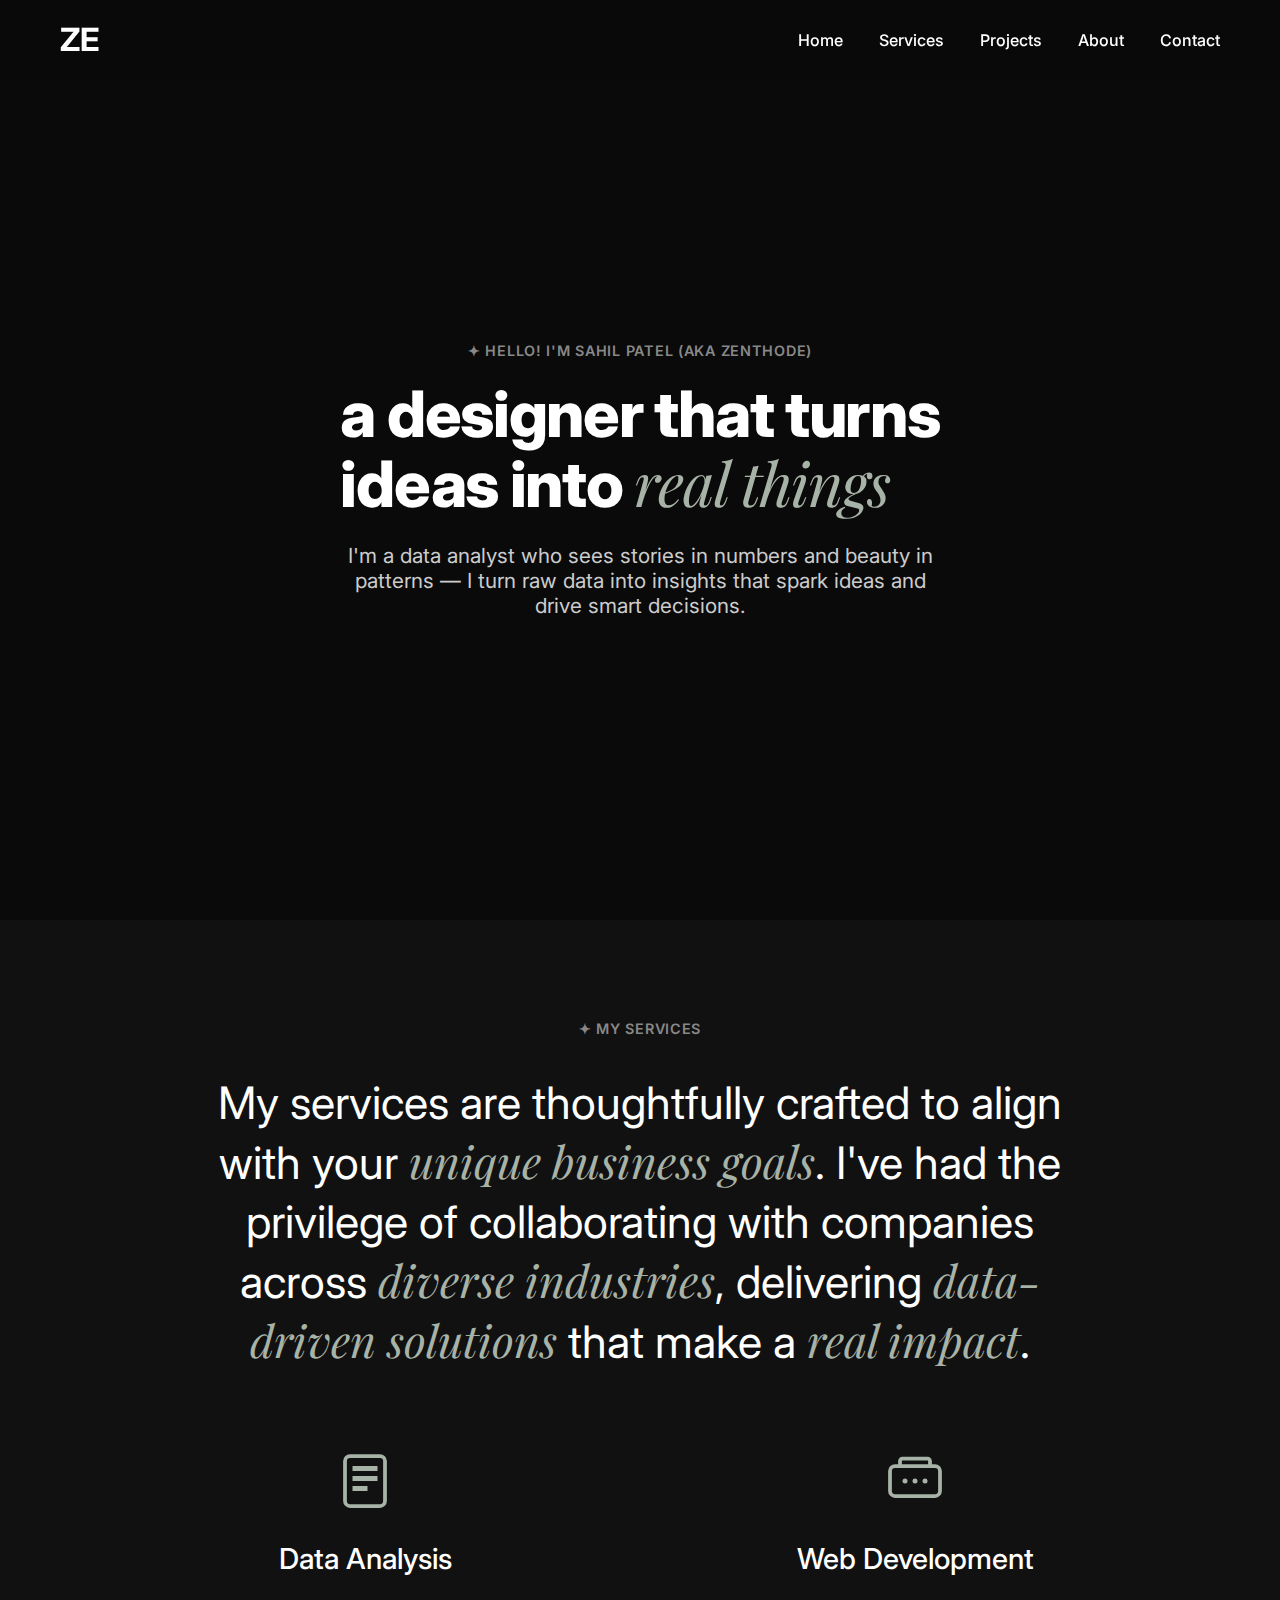
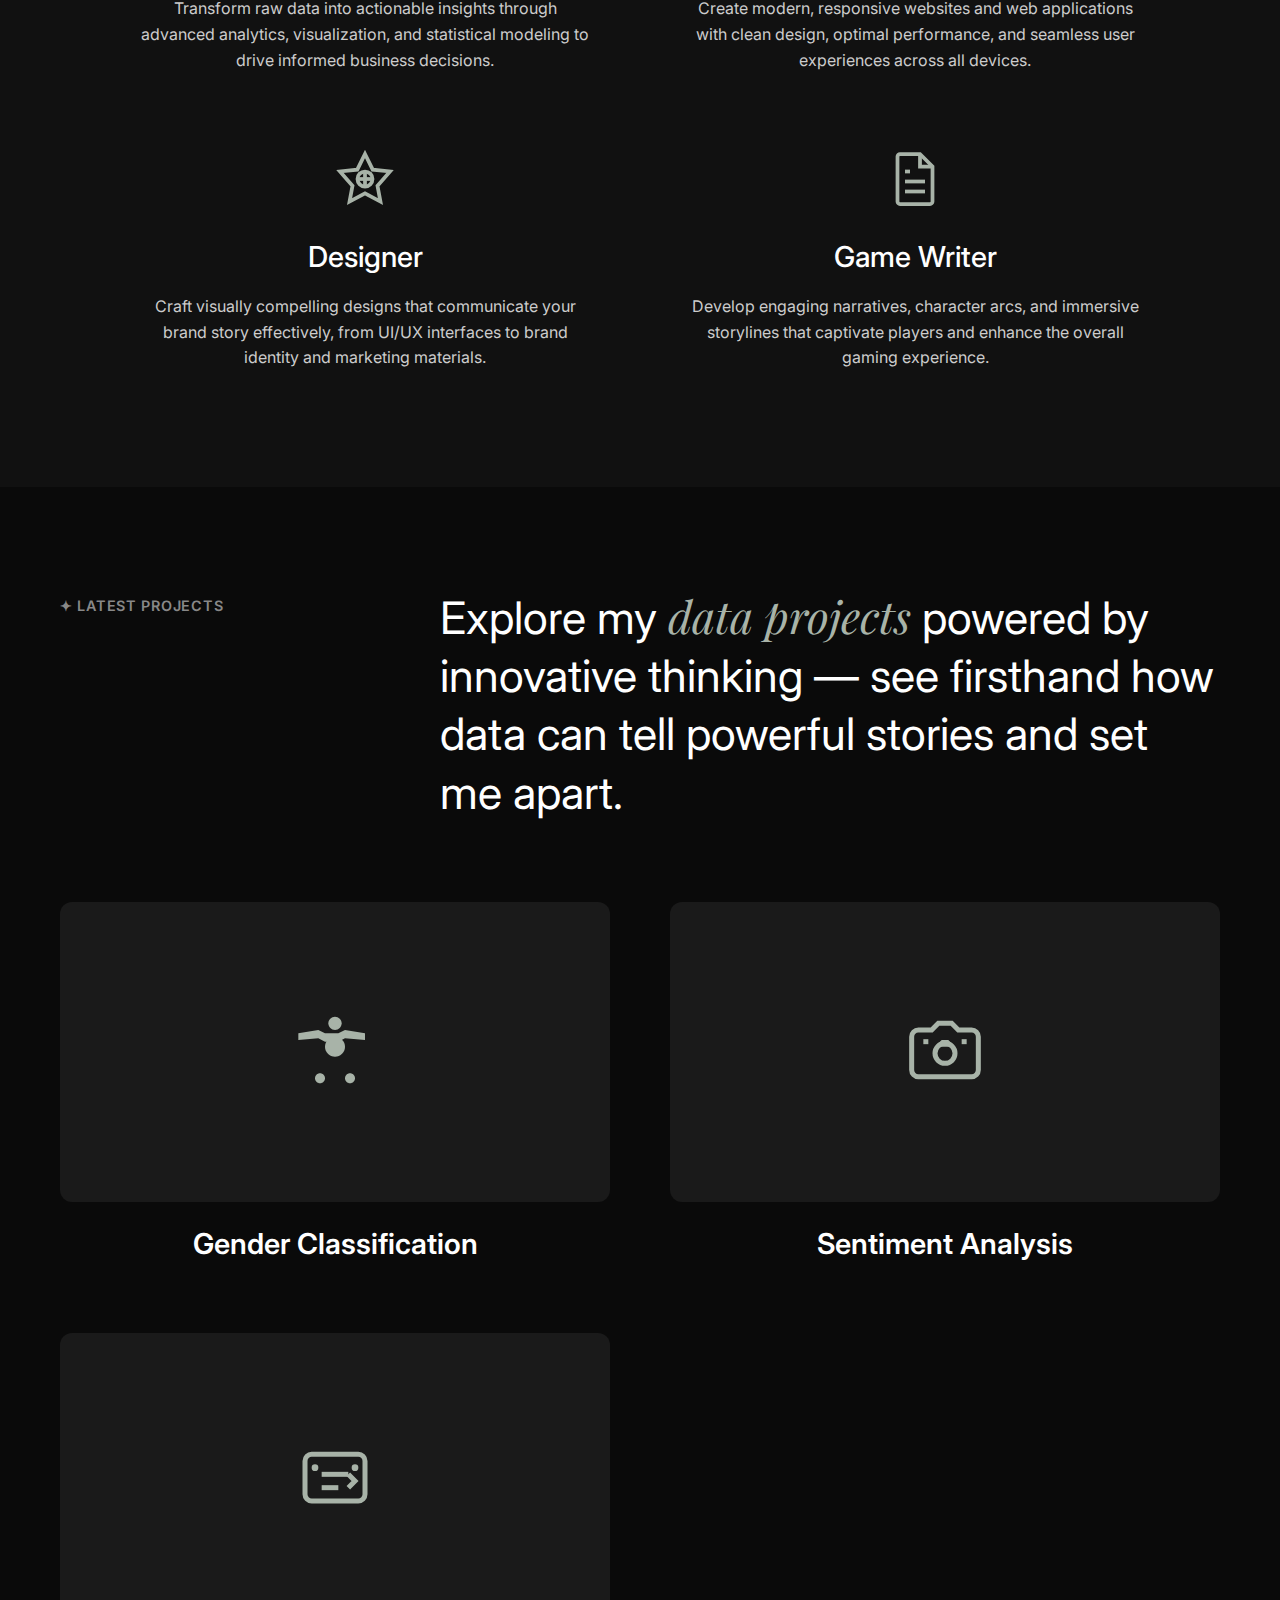
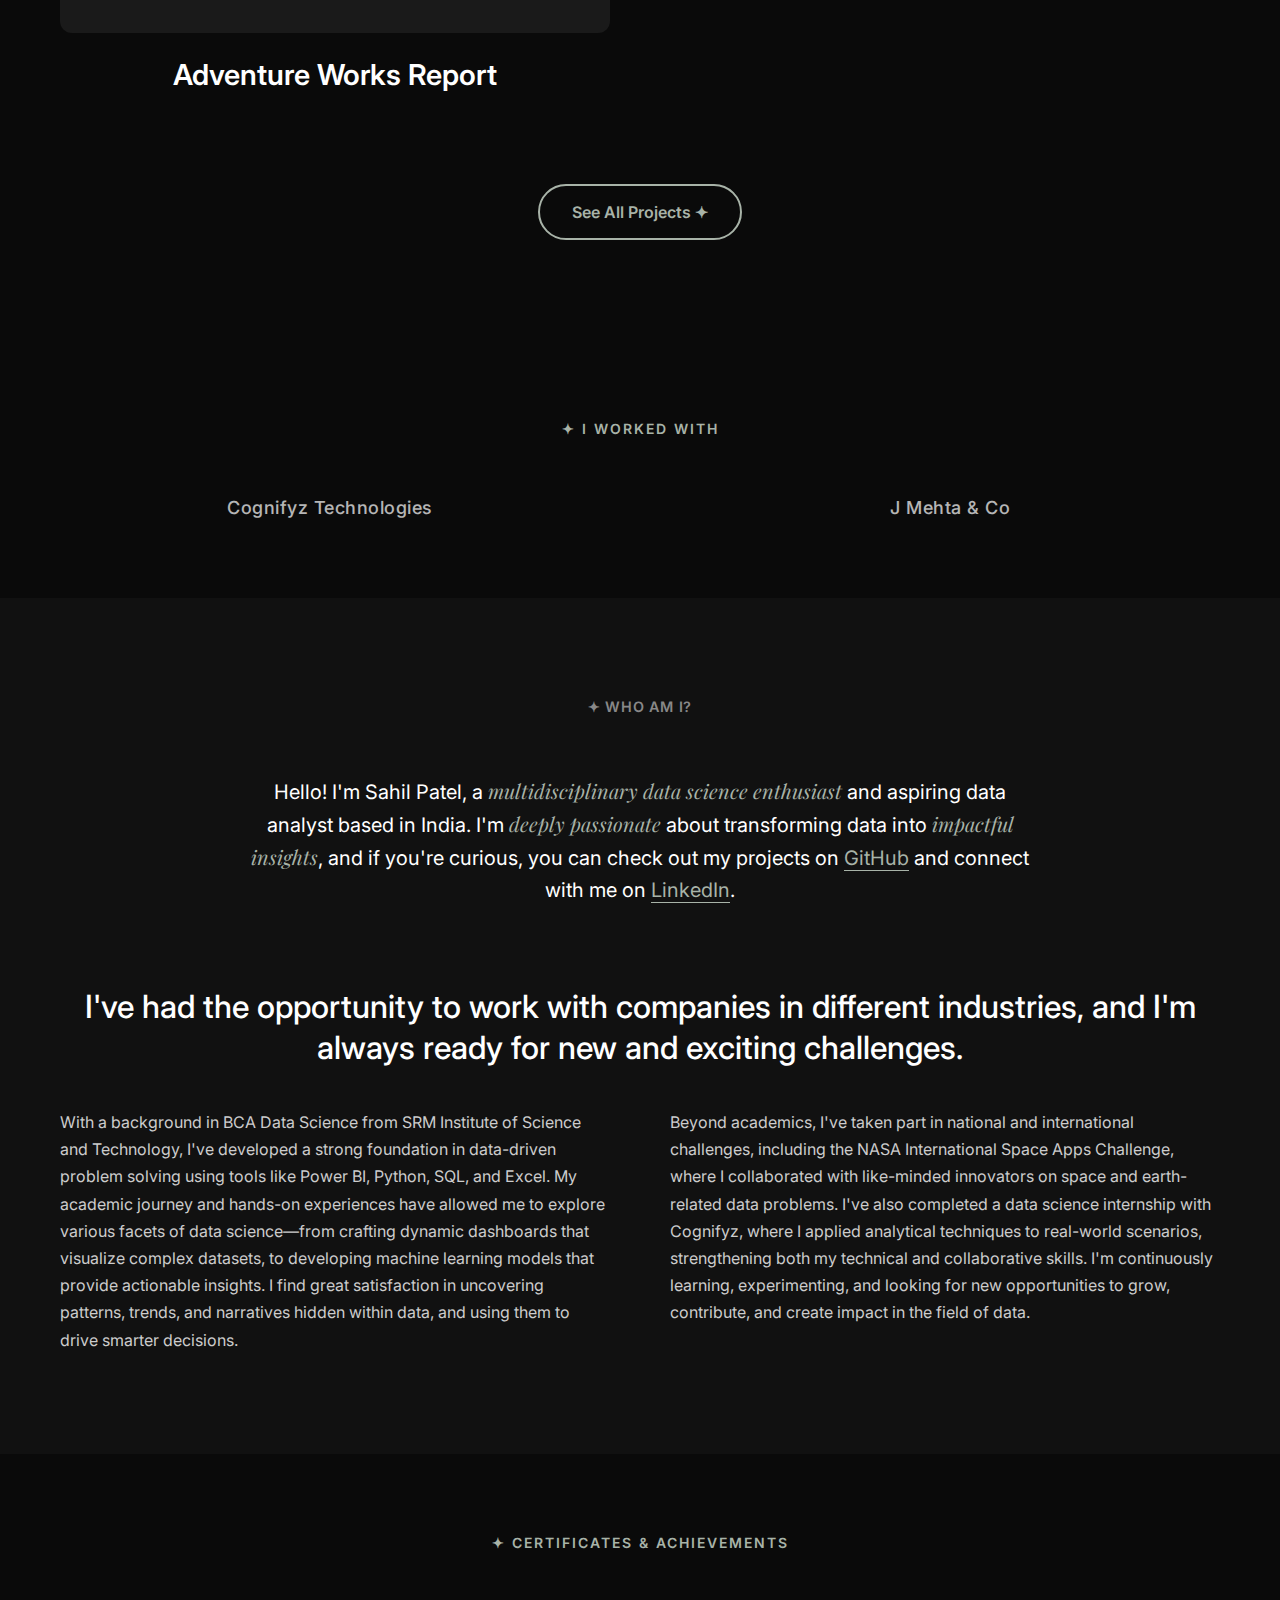
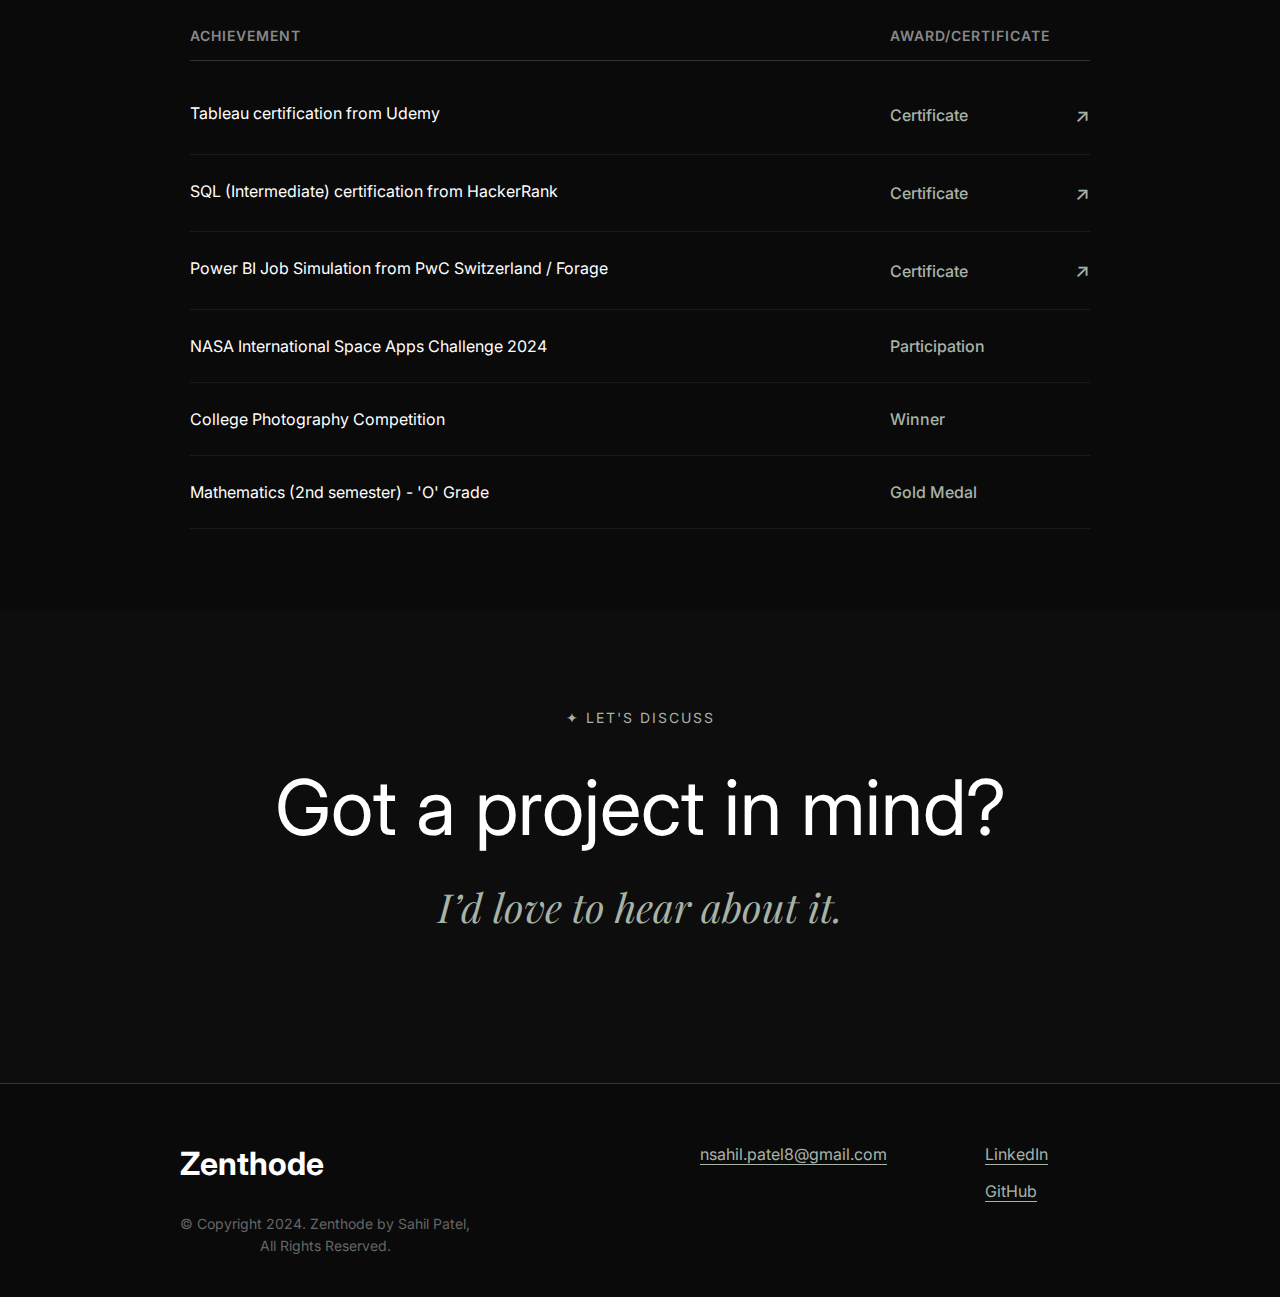
<file: home.html>
<!DOCTYPE html>
<html lang="en">

<head>
    <meta charset="UTF-8">
    <meta name="viewport" content="width=device-width,initial-scale=1.0">
    <title>Zenthode's Portfolio</title>
    <link
        href="https://fonts.googleapis.com/css2?family=Inter:wght@300;400;500;600;700;800&family=Playfair+Display:ital,wght@0,400;0,500;1,400;1,500&display=swap"
        rel="stylesheet">
    <link rel="stylesheet" href="style.css">
    <script src="script.js" defer></script>
</head>

<body>
    <header>
        <div class="logo">ZE</div>
        <nav>
            <a href="#home">Home</a>
            <a href="#services">Services</a>
            <a href="#projects">Projects</a>
            <a href="#about">About</a>
            <a href="#contact">Contact</a>
        </nav>
    </header>
    <section class="hero" id="home">
        <div class="hero-greeting">✦ HELLO! I'M SAHIL PATEL (AKA ZENTHODE)</div>
        <div class="hero-title">
            <span class="title-main">a designer that turns</span><br>
            <span class="title-main">ideas into </span><span class="title-accent">real things</span>
        </div>
        <div class="hero-desc">
            I'm a data analyst who sees stories in numbers and beauty in patterns — I turn raw data into insights that
            spark ideas and drive smart decisions.
        </div>
    </section>
    <section class="services" id="services">
        <div class="services-content">
            <div class="services-header">
                <div class="services-title">✦ MY SERVICES</div>
                <h2>My services are thoughtfully crafted to align with your <span class="italic-text">unique business
                        goals</span>. I've had the
                    privilege of collaborating with companies across <span class="italic-text">diverse
                        industries</span>, delivering <span class="italic-text">data-driven solutions</span> that make a
                    <span class="italic-text">real impact</span>.
                </h2>
            </div>
            <div class="services-grid">
                <div class="service-card">
                    <div class="service-icon">
                        <svg width="60" height="60" viewBox="0 0 24 24" fill="none" xmlns="http://www.w3.org/2000/svg">
                            <rect x="4" y="2" width="16" height="20" rx="2" stroke="#a8b3a8" stroke-width="1.5" />
                            <rect x="7" y="6" width="10" height="2" fill="#a8b3a8" />
                            <rect x="7" y="10" width="10" height="2" fill="#a8b3a8" />
                            <rect x="7" y="14" width="6" height="2" fill="#a8b3a8" />
                        </svg>
                    </div>
                    <h3>Data Analysis</h3>
                    <p>Transform raw data into actionable insights through advanced analytics, visualization, and
                        statistical modeling to drive informed business decisions.</p>
                </div>
                <div class="service-card">
                    <div class="service-icon">
                        <svg width="60" height="60" viewBox="0 0 24 24" fill="none" xmlns="http://www.w3.org/2000/svg">
                            <rect x="2" y="6" width="20" height="12" rx="2" stroke="#a8b3a8" stroke-width="1.5" />
                            <path d="M6 6V4C6 3.44772 6.44772 3 7 3H17C17.5523 3 18 3.44772 18 4V6" stroke="#a8b3a8"
                                stroke-width="1.5" />
                            <circle cx="8" cy="12" r="1" fill="#a8b3a8" />
                            <circle cx="12" cy="12" r="1" fill="#a8b3a8" />
                            <circle cx="16" cy="12" r="1" fill="#a8b3a8" />
                        </svg>
                    </div>
                    <h3>Web Development</h3>
                    <p>Create modern, responsive websites and web applications with clean design, optimal performance,
                        and seamless user experiences across all devices.</p>
                </div>
                <div class="service-card">
                    <div class="service-icon">
                        <svg width="60" height="60" viewBox="0 0 24 24" fill="none" xmlns="http://www.w3.org/2000/svg">
                            <path
                                d="M12 2L15.09 8.26L22 9L17 14.74L18.18 21.02L12 17.77L5.82 21.02L7 14.74L2 9L8.91 8.26L12 2Z"
                                stroke="#a8b3a8" stroke-width="1.5" fill="none" />
                            <circle cx="12" cy="12" r="3" stroke="#a8b3a8" stroke-width="1.5" fill="none" />
                            <path d="M12 9V15" stroke="#a8b3a8" stroke-width="1.5" />
                            <path d="M9 12H15" stroke="#a8b3a8" stroke-width="1.5" />
                        </svg>
                    </div>
                    <h3>Designer</h3>
                    <p>Craft visually compelling designs that communicate your brand story effectively, from UI/UX
                        interfaces to brand identity and marketing materials.</p>
                </div>
                <div class="service-card">
                    <div class="service-icon">
                        <svg width="60" height="60" viewBox="0 0 24 24" fill="none" xmlns="http://www.w3.org/2000/svg">
                            <path
                                d="M14 2H6C5.44772 2 5 2.44772 5 3V21C5 21.5523 5.44772 22 6 22H18C18.5523 22 19 21.5523 19 21V7L14 2Z"
                                stroke="#a8b3a8" stroke-width="1.5" />
                            <path d="M14 2V7H19" stroke="#a8b3a8" stroke-width="1.5" />
                            <path d="M16 13H8" stroke="#a8b3a8" stroke-width="1.5" />
                            <path d="M16 17H8" stroke="#a8b3a8" stroke-width="1.5" />
                            <path d="M10 9H8" stroke="#a8b3a8" stroke-width="1.5" />
                        </svg>
                    </div>
                    <h3>Game Writer</h3>
                    <p>Develop engaging narratives, character arcs, and immersive storylines that captivate players and
                        enhance the overall gaming experience.</p>
                </div>
            </div>
        </div>
    </section>
    <section class="projects" id="projects">
        <div class="projects-content">
            <div class="projects-header">
                <div class="projects-title">✦ LATEST PROJECTS</div>
                <h2>Explore my <span class="italic-text">data projects</span> powered by innovative thinking — see
                    firsthand how data can tell powerful
                    stories and set me apart.</h2>
            </div>
            <div class="projects-grid">
                <a href="https://github.com/Sahil-Patel180/Gender_Classificaiton" target="_blank" class="project-link">
                    <div class="project-card">
                        <div class="project-image">
                            <div class="project-icon">
                                <svg width="80" height="80" viewBox="0 0 24 24" fill="none"
                                    xmlns="http://www.w3.org/2000/svg">
                                    <path
                                        d="M12 2C13.1 2 14 2.9 14 4C14 5.1 13.1 6 12 6C10.9 6 10 5.1 10 4C10 2.9 10.9 2 12 2Z"
                                        fill="#a8b3a8" />
                                    <path d="M21 9V7L15 6L13 7H9L7 6L1 7V9L7 8.5L9 9.5H13L15 8.5L21 9Z"
                                        fill="#a8b3a8" />
                                    <path
                                        d="M7.5 22C6.67 22 6 21.33 6 20.5C6 19.67 6.67 19 7.5 19C8.33 19 9 19.67 9 20.5C9 21.33 8.33 22 7.5 22Z"
                                        fill="#a8b3a8" />
                                    <path
                                        d="M16.5 22C15.67 22 15 21.33 15 20.5C15 19.67 15.67 19 16.5 19C17.33 19 18 19.67 18 20.5C18 21.33 17.33 22 16.5 22Z"
                                        fill="#a8b3a8" />
                                    <path d="M12 8C10.34 8 9 9.34 9 11S10.34 14 12 14S15 12.66 15 11S13.66 8 12 8Z"
                                        fill="#a8b3a8" />
                                </svg>
                            </div>
                            <div class="project-overlay">
                                <div class="view-project-circle">
                                    <div class="rotating-text">
                                        <span>✦</span>
                                        <span>V</span>
                                        <span>I</span>
                                        <span>E</span>
                                        <span>W</span>
                                        <span>P</span>
                                        <span>R</span>
                                        <span>O</span>
                                        <span>J</span>
                                        <span>E</span>
                                        <span>C</span>
                                        <span>T</span>
                                        <span>✦</span>
                                        <span>V</span>
                                        <span>I</span>
                                        <span>E</span>
                                        <span>W</span>
                                        <span>P</span>
                                        <span>R</span>
                                        <span>O</span>
                                        <span>J</span>
                                        <span>E</span>
                                        <span>C</span>
                                        <span>T</span>
                                    </div>
                                </div>
                            </div>
                        </div>
                        <div class="project-info">
                            <div class="project-title">Gender Classification</div>
                        </div>
                    </div>
                </a>
                <a href="https://github.com/Sahil-Patel180/Sentiment_Analysis" target="_blank" class="project-link">
                    <div class="project-card">
                        <div class="project-image">
                            <div class="project-icon">
                                <svg width="80" height="80" viewBox="0 0 24 24" fill="none"
                                    xmlns="http://www.w3.org/2000/svg">
                                    <path d="M9 11H15L13 9H11L9 11Z" fill="#a8b3a8" />
                                    <path
                                        d="M20 6H16L14 4H10L8 6H4C2.9 6 2 6.9 2 8V18C2 19.1 2.9 20 4 20H20C21.1 20 22 19.1 22 18V8C22 6.9 21.1 6 20 6Z"
                                        stroke="#a8b3a8" stroke-width="1.5" fill="none" />
                                    <circle cx="12" cy="13" r="3" stroke="#a8b3a8" stroke-width="1.5" fill="none" />
                                    <path d="M7 9.5H5.5" stroke="#a8b3a8" stroke-width="1.5" />
                                    <path d="M18.5 9.5H17" stroke="#a8b3a8" stroke-width="1.5" />
                                </svg>
                            </div>
                            <div class="project-overlay">
                                <div class="view-project-circle">
                                    <div class="rotating-text">
                                        <span>✦</span>
                                        <span>V</span>
                                        <span>I</span>
                                        <span>E</span>
                                        <span>W</span>
                                        <span>P</span>
                                        <span>R</span>
                                        <span>O</span>
                                        <span>J</span>
                                        <span>E</span>
                                        <span>C</span>
                                        <span>T</span>
                                        <span>✦</span>
                                        <span>V</span>
                                        <span>I</span>
                                        <span>E</span>
                                        <span>W</span>
                                        <span>P</span>
                                        <span>R</span>
                                        <span>O</span>
                                        <span>J</span>
                                        <span>E</span>
                                        <span>C</span>
                                        <span>T</span>
                                    </div>
                                </div>
                            </div>
                        </div>
                        <div class="project-info">
                            <div class="project-title">Sentiment Analysis</div>
                        </div>
                    </div>
                </a>
                <a href="https://github.com/Sahil-Patel180/Power_BI_Projects/blob/main/AdventureWorks%20Report.pbix"
                    target="_blank" class="project-link">
                    <div class="project-card">
                        <div class="project-image">
                            <div class="project-icon">
                                <svg width="80" height="80" viewBox="0 0 24 24" fill="none"
                                    xmlns="http://www.w3.org/2000/svg">
                                    <rect x="3" y="4" width="18" height="14" rx="2" stroke="#a8b3a8" stroke-width="1.5"
                                        fill="none" />
                                    <path d="M8 10H16" stroke="#a8b3a8" stroke-width="1.5" />
                                    <path d="M8 14H13" stroke="#a8b3a8" stroke-width="1.5" />
                                    <path d="M16 14L18 12L16 10" stroke="#a8b3a8" stroke-width="1.5" fill="none" />
                                    <circle cx="6" cy="8" r="1" fill="#a8b3a8" />
                                    <circle cx="18" cy="8" r="1" fill="#a8b3a8" />
                                </svg>
                            </div>
                            <div class="project-overlay">
                                <div class="view-project-circle">
                                    <div class="rotating-text">
                                        <span>✦</span>
                                        <span>V</span>
                                        <span>I</span>
                                        <span>E</span>
                                        <span>W</span>
                                        <span>P</span>
                                        <span>R</span>
                                        <span>O</span>
                                        <span>J</span>
                                        <span>E</span>
                                        <span>C</span>
                                        <span>T</span>
                                        <span>✦</span>
                                        <span>V</span>
                                        <span>I</span>
                                        <span>E</span>
                                        <span>W</span>
                                        <span>P</span>
                                        <span>R</span>
                                        <span>O</span>
                                        <span>J</span>
                                        <span>E</span>
                                        <span>C</span>
                                        <span>T</span>
                                    </div>
                                </div>
                            </div>
                        </div>
                        <div class="project-info">
                            <div class="project-title">Adventure Works Report</div>
                        </div>
                    </div>
                </a>
            </div>
            <div class="see-all-projects">
                <a href="https://github.com/Sahil-Patel180?tab=repositories" target="_blank" class="see-all-btn">
                    <span class="btn-text">See All Projects ✦</span>
                    <span class="btn-text-hover">See All Projects ✦</span>
                </a>
            </div>
        </div>
    </section>

    <section class="brands">
        <div class="brands-content">
            <div class="brands-header">
                <div class="brands-title">✦ I WORKED WITH</div>
            </div>
            <div class="brands-grid">
                <a href="https://cognifyz.com/" target="_blank" class="brand-name">Cognifyz Technologies</a>
                <a href="https://jmehta.in/" target="_blank" class="brand-name">J Mehta & Co</a>
            </div>
        </div>
    </section>

    <section class="about-me" id="about">
        <div class="about-me-content">
            <div class="about-me-header">
                <div class="about-me-title">✦ WHO AM I?</div>
            </div>
            <div class="about-me-text">
                <p>Hello! I'm Sahil Patel, a <span class="italic-text">multidisciplinary data science enthusiast</span>
                    and aspiring data analyst based in India. I'm <span class="italic-text">deeply passionate</span>
                    about transforming data into <span class="italic-text">impactful insights</span>, and if you're
                    curious, you can check out my projects on <a href="https://github.com/Sahil-Patel180"
                        target="_blank" class="about-link">GitHub</a> and connect with me on <a
                        href="https://www.linkedin.com/in/sahil-patel-0b7262281/" target="_blank" class="about-link">LinkedIn</a>.
                </p>
            </div>
            <div class="about-me-details">
                <h3>I've had the opportunity to work with companies in different industries, and I'm always ready for new and exciting challenges.</h3>
                <div class="about-me-content-text">
                    <p>With a background in BCA Data Science from SRM Institute of Science and Technology, I've developed a strong foundation in data-driven problem solving using tools like Power BI, Python, SQL, and Excel. My academic journey and hands-on experiences have allowed me to explore various facets of data science—from crafting dynamic dashboards that visualize complex datasets, to developing machine learning models that provide actionable insights. I find great satisfaction in uncovering patterns, trends, and narratives hidden within data, and using them to drive smarter decisions.</p>
                    
                    <p>Beyond academics, I've taken part in national and international challenges, including the NASA International Space Apps Challenge, where I collaborated with like-minded innovators on space and earth-related data problems. I've also completed a data science internship with Cognifyz, where I applied analytical techniques to real-world scenarios, strengthening both my technical and collaborative skills. I'm continuously learning, experimenting, and looking for new opportunities to grow, contribute, and create impact in the field of data.</p>
                </div>
            </div>
        </div>
    </section>

    <section class="achievements">
        <div class="achievements-content">
            <div class="achievements-header">
                <div class="achievements-title">✦ CERTIFICATES & ACHIEVEMENTS</div>
            </div>
            <div class="achievements-table">
                <div class="table-header">
                    <div class="table-cell">Achievement</div>
                    <div class="table-cell">Award/Certificate</div>
                </div>
                <a href="https://www.udemy.com/certificate/UC-6ef983b4-7191-4d34-9c2d-ab21466c3351/" target="_blank" class="table-row">
                    <div class="table-cell">Tableau certification from Udemy</div>
                    <div class="table-cell">Certificate<span class="external-link">↗</span></div>
                </a>
                <a href="https://www.hackerrank.com/certificates/9f2482260d9c" target="_blank" class="table-row">
                    <div class="table-cell">SQL (Intermediate) certification from HackerRank</div>
                    <div class="table-cell">Certificate<span class="external-link">↗</span></div>
                </a>
                <a href="https://forage-uploads-prod.s3.amazonaws.com/completion-certificates/4sLyCPgmsy8DA6Dh3/a87GpgE6tiku7q3gu_4sLyCPgmsy8DA6Dh3_MAJ4tuD52gZGs5tmj_1735671870883_completion_certificate.pdf" target="_blank" class="table-row">
                    <div class="table-cell">Power BI Job Simulation from PwC Switzerland / Forage</div>
                    <div class="table-cell">Certificate<span class="external-link">↗</span></div>
                </a>
                <div class="table-row">
                    <div class="table-cell">NASA International Space Apps Challenge 2024</div>
                    <div class="table-cell">Participation</div>
                </div>
                <div class="table-row">
                    <div class="table-cell">College Photography Competition</div>
                    <div class="table-cell">Winner</div>
                </div>
                <div class="table-row">
                    <div class="table-cell">Mathematics (2nd semester) - 'O' Grade</div>
                    <div class="table-cell">Gold Medal</div>
                </div>
            </div>
        </div>
    </section>

    <section class="contact" id="contact">
        <div class="contact-content">
            <div class="contact-header">
                <div class="contact-title">✦ LET'S DISCUSS</div>
            </div>
            <div class="contact-main">
                <h2>Got a project in mind?</h2>
                <p class="contact-subtitle"><span class="italic-text">I’d love to hear about it.</span></p>
            </div>
            <div class="contact-info">
                <!-- <a href="" class="contact-btn"></a> -->
            </div>
        </div>
    </section>
    
    <footer class="site-footer">
        <div class="footer-content">
            <div class="footer-brand">
                <div class="footer-logo">Zenthode</div>
                <div class="footer-copyright">
                    <p>© Copyright 2024. Zenthode by Sahil Patel,<br>All Rights Reserved.</p>
                </div>
            </div>
            <div class="footer-contact">
                <a href="mailto:nsahil.patel8@gmail.com" target="_blank" class="about-link">nsahil.patel8@gmail.com</a>
                <!-- <p>+91 XXX-XXX-XXXX</p> -->
            </div>
            <div class="footer-social">
                <a href="https://www.linkedin.com/in/sahil-patel-180/" target="_blank" class="about-link">LinkedIn</a>
                <a href="https://github.com/Sahil-Patel180" target="_blank" class="about-link">GitHub</a>
            </div>
        </div>
    </footer>
</body>

</html>
</file>
<file: style.css>
html {
            scroll-behavior: smooth;
        }
        body {
            margin: 0;
            font-family: 'Inter', -apple-system, BlinkMacSystemFont, 'Segoe UI', sans-serif;
            background: #0a0a0a;
            color: #fff;
            padding-top: 80px;
        }
        header {
            display: flex;
            justify-content: space-between;
            align-items: center;
            padding: 20px 60px;
            background: rgba(10, 10, 10, 0.95);
            backdrop-filter: blur(10px);
            position: fixed;
            top: 0;
            left: 0;
            right: 0;
            z-index: 1000;
            transition: all 0.3s ease;
        }
        .logo {
            font-size: 2rem;
            font-weight: 700;
            letter-spacing: -0.01em;
            font-family: 'Inter', sans-serif;
        }
        nav a {
            color: #fff;
            text-decoration: none;
            margin-left: 32px;
            font-weight: 500;
            font-size: 1rem;
            transition: all 0.3s ease;
            position: relative;
        }
        nav a:hover {
            color: #ffb400;
        }
        nav a.active {
            color: #ffb400;
        }
        nav a.active::after {
            content: '';
            position: absolute;
            bottom: -5px;
            left: 0;
            width: 100%;
            height: 2px;
            background: #ffb400;
            border-radius: 1px;
        }
        .hero {
            display: flex;
            flex-direction: column;
            align-items: center;
            justify-content: center;
            min-height: 80vh;
            text-align: center;
            background: #0a0a0a;
            padding: 60px 40px;
        }
        .hero-greeting {
            font-size: 0.9rem;
            font-weight: 600;
            color: #888;
            margin-bottom: 20px;
            letter-spacing: 0.05em;
            font-family: 'Inter', sans-serif;
            text-transform: uppercase;
        }
        .hero-title {
            font-size: 4rem;
            font-weight: 700;
            margin-bottom: 24px;
            letter-spacing: -0.02em;
            line-height: 1.1;
            text-align: left;
            max-width: 800px;
            font-family: 'Inter', sans-serif;
        }
        .title-main {
            color: #fff;
            font-weight: 800;
            font-family: 'Inter', sans-serif;
        }
        .title-accent {
            color: #a8b3a8;
            font-weight: 400;
            font-style: italic;
            font-family: 'Playfair Display', serif;
            font-size: 0.95em;
        }
        .hero-desc {
            font-size: 1.3rem;
            font-weight: 400;
            margin-bottom: 40px;
            color: #ccc;
            max-width: 600px;
        }
        .hero-btn {
            padding: 16px 40px;
            font-size: 1.1rem;
            font-weight: 700;
            background: #ffb400;
            color: #0a0a0a;
            border: none;
            border-radius: 40px;
            cursor: pointer;
            transition: background 0.2s;
            text-transform: uppercase;
            letter-spacing: 1px;
        }
        .hero-btn:hover {
            background: #ffd700;
        }
        .projects {
            padding: 100px 60px;
            background: #0a0a0a;
        }
        .projects-content {
            max-width: 1400px;
            margin: 0 auto;
        }
        .projects-header {
            display: grid;
            grid-template-columns: 300px 1fr;
            gap: 80px;
            margin-bottom: 80px;
            align-items: start;
        }
        .projects-title {
            font-size: 0.9rem;
            font-weight: 600;
            color: #888;
            letter-spacing: 0.05em;
            font-family: 'Inter', sans-serif;
            text-transform: uppercase;
            padding-top: 10px;
        }
        .projects h2 {
            font-size: 2.8rem;
            font-weight: 400;
            line-height: 1.3;
            color: #fff;
            font-family: 'Inter', sans-serif;
            margin: 0;
        }
        .projects-grid {
            display: grid;
            grid-template-columns: repeat(auto-fit, minmax(350px, 1fr));
            gap: 60px;
            max-width: 1200px;
            margin: 0 auto;
        }
        .project-link {
            text-decoration: none;
            color: inherit;
            display: block;
        }
        .project-card {
            background: transparent;
            border-radius: 0;
            padding: 0;
            box-shadow: none;
            transition: transform 0.3s ease;
        }
        .project-card:hover {
            transform: translateY(-5px);
        }
        .project-image {
            width: 100%;
            height: 300px;
            border-radius: 12px;
            overflow: hidden;
            margin-bottom: 24px;
            background: #1a1a1a;
            display: flex;
            align-items: center;
            justify-content: center;
            position: relative;
            cursor: pointer;
        }
        .project-icon {
            transition: transform 0.3s ease;
            z-index: 1;
        }
        .project-image:hover .project-icon {
            transform: scale(0.8);
        }
        .project-overlay {
            position: absolute;
            top: 0;
            left: 0;
            right: 0;
            bottom: 0;
            background: rgba(0, 0, 0, 0.8);
            display: flex;
            align-items: center;
            justify-content: center;
            opacity: 0;
            transition: opacity 0.3s ease;
            border-radius: 12px;
        }
        .project-image:hover .project-overlay {
            opacity: 1;
        }
        .view-project-circle {
            width: 120px;
            height: 120px;
            border: 2px solid #a8b3a8;
            border-radius: 50%;
            position: relative;
            display: flex;
            align-items: center;
            justify-content: center;
        }
        .rotating-text {
            position: absolute;
            width: 100%;
            height: 100%;
            animation: rotate 8s linear infinite;
        }
        .rotating-text span {
            position: absolute;
            left: 50%;
            font-size: 10px;
            font-weight: 600;
            color: #a8b3a8;
            font-family: 'Inter', sans-serif;
            letter-spacing: -0.05em;
            transform-origin: 0 60px;
        }
        .rotating-text span:nth-child(1) { transform: rotate(0deg) translateX(-50%); }
        .rotating-text span:nth-child(2) { transform: rotate(15deg) translateX(-50%); }
        .rotating-text span:nth-child(3) { transform: rotate(30deg) translateX(-50%); }
        .rotating-text span:nth-child(4) { transform: rotate(45deg) translateX(-50%); }
        .rotating-text span:nth-child(5) { transform: rotate(60deg) translateX(-50%); }
        .rotating-text span:nth-child(6) { transform: rotate(75deg) translateX(-50%); }
        .rotating-text span:nth-child(7) { transform: rotate(90deg) translateX(-50%); }
        .rotating-text span:nth-child(8) { transform: rotate(105deg) translateX(-50%); }
        .rotating-text span:nth-child(9) { transform: rotate(120deg) translateX(-50%); }
        .rotating-text span:nth-child(10) { transform: rotate(135deg) translateX(-50%); }
        .rotating-text span:nth-child(11) { transform: rotate(150deg) translateX(-50%); }
        .rotating-text span:nth-child(12) { transform: rotate(165deg) translateX(-50%); }
        .rotating-text span:nth-child(13) { transform: rotate(180deg) translateX(-50%); }
        .rotating-text span:nth-child(14) { transform: rotate(195deg) translateX(-50%); }
        .rotating-text span:nth-child(15) { transform: rotate(210deg) translateX(-50%); }
        .rotating-text span:nth-child(16) { transform: rotate(225deg) translateX(-50%); }
        .rotating-text span:nth-child(17) { transform: rotate(240deg) translateX(-50%); }
        .rotating-text span:nth-child(18) { transform: rotate(255deg) translateX(-50%); }
        .rotating-text span:nth-child(19) { transform: rotate(270deg) translateX(-50%); }
        .rotating-text span:nth-child(20) { transform: rotate(285deg) translateX(-50%); }
        .rotating-text span:nth-child(21) { transform: rotate(300deg) translateX(-50%); }
        .rotating-text span:nth-child(22) { transform: rotate(315deg) translateX(-50%); }
        .rotating-text span:nth-child(23) { transform: rotate(330deg) translateX(-50%); }
        .rotating-text span:nth-child(24) { transform: rotate(345deg) translateX(-50%); }
        @keyframes rotate {
            from {
                transform: rotate(0deg);
            }
            to {
                transform: rotate(360deg);
            }
        }
        .project-info {
            padding: 0;
            text-align: center;
        }
        .project-title {
            font-size: 1.8rem;
            font-weight: 600;
            margin-bottom: 12px;
            color: #fff;
            font-family: 'Inter', sans-serif;
        }
        .project-desc {
            color: #ccc;
            font-size: 1.1rem;
            line-height: 1.6;
            margin-bottom: 0;
        }
        .see-all-projects {
            display: flex;
            justify-content: center;
            margin-top: 80px;
        }
        .see-all-btn {
            background: transparent;
            border: 2px solid #a8b3a8;
            color: #a8b3a8;
            padding: 16px 32px;
            border-radius: 50px;
            font-size: 1rem;
            font-weight: 600;
            font-family: 'Inter', sans-serif;
            cursor: pointer;
            position: relative;
            overflow: hidden;
            transition: all 0.3s ease;
            min-width: 200px;
            height: 56px;
            display: flex;
            align-items: center;
            justify-content: center;
            text-decoration: none;
            box-sizing: border-box;
        }
        .see-all-btn:hover {
            background: #a8b3a8;
            color: #0a0a0a;
            border-color: #a8b3a8;
        }
        .see-all-btn:hover .btn-text-hover {
            color: #0a0a0a;
        }
        .btn-text {
            display: block;
            transition: transform 0.4s ease, opacity 0.2s ease;
            position: relative;
            transform: translateY(0);
            opacity: 1;
        }
        .btn-text-hover {
            position: absolute;
            top: 50%;
            left: 50%;
            transform: translateX(-50%) translateY(calc(-50% + 100%));
            transition: transform 0.4s ease, opacity 0.2s ease;
            white-space: nowrap;
            opacity: 0;
        }
        .see-all-btn:hover .btn-text {
            transform: translateY(-100%);
            opacity: 0;
        }
        .see-all-btn:hover .btn-text-hover {
            transform: translateX(-50%) translateY(-50%);
            opacity: 1;
        }
        footer {
            text-align: center;
            padding: 40px 0;
            background: #0a0a0a;
            color: #888;
            font-size: 1rem;
        }
        .services {
            padding: 100px 60px;
            background: #111;
            color: #fff;
        }
        .services-content {
            max-width: 1400px;
            margin: 0 auto;
        }
        .services-header {
            text-align: center;
            margin-bottom: 80px;
            max-width: 900px;
            margin-left: auto;
            margin-right: auto;
        }
        .services-title {
            font-size: 0.9rem;
            font-weight: 600;
            color: #888;
            margin-bottom: 30px;
            letter-spacing: 0.05em;
            font-family: 'Inter', sans-serif;
            text-transform: uppercase;
        }
        .services h2 {
            font-size: 2.8rem;
            font-weight: 400;
            line-height: 1.3;
            color: #fff;
            font-family: 'Inter', sans-serif;
            text-align: center;
        }
        .italic-text {
            font-style: italic;
            font-family: 'Playfair Display', serif;
            color: #a8b3a8;
        }
        .services-grid {
            display: grid;
            grid-template-columns: 1fr 1fr;
            gap: 60px 100px;
            max-width: 1000px;
            margin: 0 auto;
        }
        .service-card {
            text-align: center;
        }
        .service-icon {
            margin-bottom: 30px;
            display: flex;
            justify-content: center;
        }
        .service-card h3 {
            font-size: 1.8rem;
            font-weight: 500;
            margin-bottom: 20px;
            color: #fff;
            font-family: 'Inter', sans-serif;
        }
        .service-card p {
            font-size: 1rem;
            line-height: 1.6;
            color: #ccc;
            font-family: 'Inter', sans-serif;
        }
        /* Contact Section */
        .contact {
            padding: 100px 40px;
            text-align: center;
            background: #0d0d0d;
        }

        .contact-content {
            max-width: 800px;
            margin: 0 auto;
        }

        .contact-header {
            margin-bottom: 40px;
        }

        .contact-title {
            font-family: 'Inter', sans-serif;
            font-size: 14px;
            font-weight: 400;
            letter-spacing: 2px;
            color: #a8b3a8;
            margin-bottom: 20px;
        }

        .contact-main h2 {
            font-family: 'Inter', sans-serif;
            font-size: clamp(2.5rem, 6vw, 5rem);
            font-weight: 400;
            color: #fff;
            margin: 0 0 30px 0;
            line-height: 1.1;
            white-space: nowrap;
        }

        .contact-subtitle {
            font-family: 'Playfair Display', serif;
            font-size: clamp(1.5rem, 4vw, 2.5rem);
            color: #a8b3a8;
            margin: 0 0 50px 0;
            line-height: 1.3;
        }

        .contact-subtitle .italic-text {
            font-style: italic;
        }

        /* Site Footer */
        .site-footer {
            background: #0a0a0a;
            border-top: 1px solid #333;
            padding: 60px 0 40px 0;
        }

        .footer-content {
            max-width: 1200px;
            margin: 0 auto;
            padding: 0 60px 0 180px;
            display: grid;
            grid-template-columns: 2fr 1fr 1fr;
            gap: 50px;
            align-items: flex-start;
        }

        .footer-brand {
            display: flex;
            flex-direction: column;
            align-items: flex-start;
            gap: 30px;
        }

        .footer-logo {
            font-family: 'Inter', sans-serif;
            font-size: 2rem;
            font-weight: 700;
            color: #fff;
            display: flex;
            align-items: center;
            gap: 10px;
        }

        .footer-copyright p {
            font-family: 'Inter', sans-serif;
            font-size: 0.875rem;
            color: #666;
            line-height: 1.6;
            margin: 0;
        }

        .footer-contact,
        .footer-social {
            display: flex;
            flex-direction: column;
            align-items: flex-start;
            gap: 16px;
        }

        .footer-contact p,
        .footer-social p {
            font-family: 'Inter', sans-serif;
            font-size: 1rem;
            color: #fff;
            margin: 0;
            cursor: pointer;
            transition: color 0.3s ease;
            text-decoration: none;
        }

        .footer-contact p:hover,
        .footer-social p:hover {
            color: #a8b3a8;
        }

        .footer-contact p:first-child {
            color: #a8b3a8;
        }

        @media (max-width: 768px) {
            .footer-content {
                grid-template-columns: 1fr;
                gap: 40px;
                padding: 0 20px;
                text-align: center;
            }

            .footer-brand,
            .footer-contact,
            .footer-social {
                align-items: center;
            }

            .footer-brand {
                text-align: center;
            }
        }

        /* Brands Section */
        .brands {
            padding: 80px 0;
            background: #0a0a0a;
        }

        .brands-content {
            max-width: 1200px;
            margin: 0 auto;
            padding: 0 2rem;
        }

        .brands-header {
            text-align: center;
            margin-bottom: 60px;
        }

        .brands-title {
            font-size: 0.875rem;
            font-weight: 600;
            letter-spacing: 2px;
            color: #a8b3a8;
            margin-bottom: 1rem;
            font-family: 'Inter', sans-serif;
        }

        .brands-grid {
            display: grid;
            grid-template-columns: repeat(auto-fit, minmax(150px, 1fr));
            gap: 40px;
            align-items: center;
            justify-items: center;
        }

        .brand-name {
            font-family: 'Inter', sans-serif;
            font-size: 1.125rem;
            font-weight: 500;
            color: #fff;
            opacity: 0.7;
            transition: opacity 0.3s ease;
            text-align: center;
            letter-spacing: 0.5px;
            text-decoration: none;
            display: block;
        }

        .brand-name:hover {
            opacity: 1;
        }

        @media (max-width: 768px) {
            .brands {
                padding: 60px 0;
            }
            
            .brands-grid {
                grid-template-columns: repeat(2, 1fr);
                gap: 30px;
            }
            
            .brand-name {
                font-size: 1rem;
            }
        }

        /* Achievements Section */
        .achievements {
            padding: 80px 0;
            background: #0a0a0a;
        }

        .achievements-content {
            max-width: 1200px;
            margin: 0 auto;
            padding: 0 2rem;
        }

        .achievements-header {
            text-align: center;
            margin-bottom: 60px;
        }

        .achievements-title {
            font-size: 0.875rem;
            font-weight: 600;
            letter-spacing: 2px;
            color: #a8b3a8;
            margin-bottom: 1rem;
            font-family: 'Inter', sans-serif;
        }

        .achievements-table {
            max-width: 900px;
            margin: 0 auto;
        }

        .table-header {
            display: grid;
            grid-template-columns: 1fr 200px;
            gap: 2rem;
            padding: 1rem 0;
            border-bottom: 1px solid #333;
            margin-bottom: 1rem;
        }

        .table-header .table-cell {
            font-family: 'Inter', sans-serif;
            font-size: 0.875rem;
            font-weight: 600;
            color: #888;
            text-transform: uppercase;
            letter-spacing: 1px;
        }

        .table-row {
            display: grid;
            grid-template-columns: 1fr 200px;
            gap: 2rem;
            padding: 1.5rem 0;
            border-bottom: 1px solid #1a1a1a;
            transition: all 0.3s ease;
            text-decoration: none;
            color: inherit;
        }

        .table-row:hover {
            background: rgba(168, 179, 168, 0.05);
            margin: 0 -2rem;
            padding-left: 2rem;
            padding-right: 2rem;
        }

        .table-row .table-cell {
            font-family: 'Inter', sans-serif;
            font-size: 1rem;
            line-height: 1.5;
            color: #fff;
        }

        .table-row .table-cell:last-child {
            color: #a8b3a8;
            font-weight: 500;
            display: flex;
            align-items: center;
            justify-content: space-between;
        }

        .external-link {
            font-size: 1.2rem;
            margin-left: 0.5rem;
            transition: transform 0.3s ease;
        }

        .table-row:hover .external-link {
            transform: translateX(3px) translateY(-3px);
        }

        @media (max-width: 768px) {
            .achievements {
                padding: 60px 0;
            }

            .table-header,
            .table-row {
                grid-template-columns: 1fr;
                gap: 0.5rem;
            }

            .table-header .table-cell:last-child,
            .table-row .table-cell:last-child {
                padding-top: 0.5rem;
                border-top: 1px solid #2a2a2a;
                margin-top: 0.5rem;
            }

            .table-row:hover {
                margin: 0;
                padding: 1.5rem 0;
            }
        }

        /* About Section */
        .about-me {
            padding: 100px 60px;
            background: #111;
            color: #fff;
        }

        .about-me-content {
            max-width: 1200px;
            margin: 0 auto;
        }

        .about-me-header {
            text-align: center;
            margin-bottom: 60px;
        }

        .about-me-title {
            font-size: 0.9rem;
            font-weight: 600;
            color: #888;
            margin-bottom: 30px;
            letter-spacing: 0.05em;
            font-family: 'Inter', sans-serif;
            text-transform: uppercase;
        }

        .about-me-text {
            text-align: center;
            margin-bottom: 80px;
        }

        .about-me-text p {
            font-size: 1.25rem;
            line-height: 1.6;
            color: #fff;
            font-family: 'Inter', sans-serif;
            max-width: 800px;
            margin: 0 auto;
        }

        .about-link {
            color: #a8b3a8;
            text-decoration: none;
            border-bottom: 1px solid #a8b3a8;
            transition: all 0.3s ease;
        }

        .about-link:hover {
            color: #fff;
            border-bottom-color: #fff;
        }

        .about-me-details h3 {
            font-size: 2rem;
            font-weight: 500;
            line-height: 1.3;
            color: #fff;
            text-align: center;
            margin-bottom: 40px;
            font-family: 'Inter', sans-serif;
        }

        .about-me-content-text {
            display: grid;
            grid-template-columns: 1fr 1fr;
            gap: 60px;
            margin-top: 40px;
        }

        .about-me-content-text p {
            font-size: 1rem;
            line-height: 1.7;
            color: #ccc;
            font-family: 'Inter', sans-serif;
            margin: 0;
        }

        @media (max-width: 968px) {
            .about-me {
                padding: 80px 40px;
            }

            .about-me-content-text {
                grid-template-columns: 1fr;
                gap: 30px;
            }

            .about-me-details h3 {
                font-size: 1.5rem;
            }

            .about-me-text p {
                font-size: 1.1rem;
            }
        }

        @media (max-width: 768px) {
            .about-me {
                padding: 60px 20px;
            }

            .about-me-details h3 {
                font-size: 1.3rem;
            }

            .about-me-text p {
                font-size: 1rem;
            }
        }
</file>
